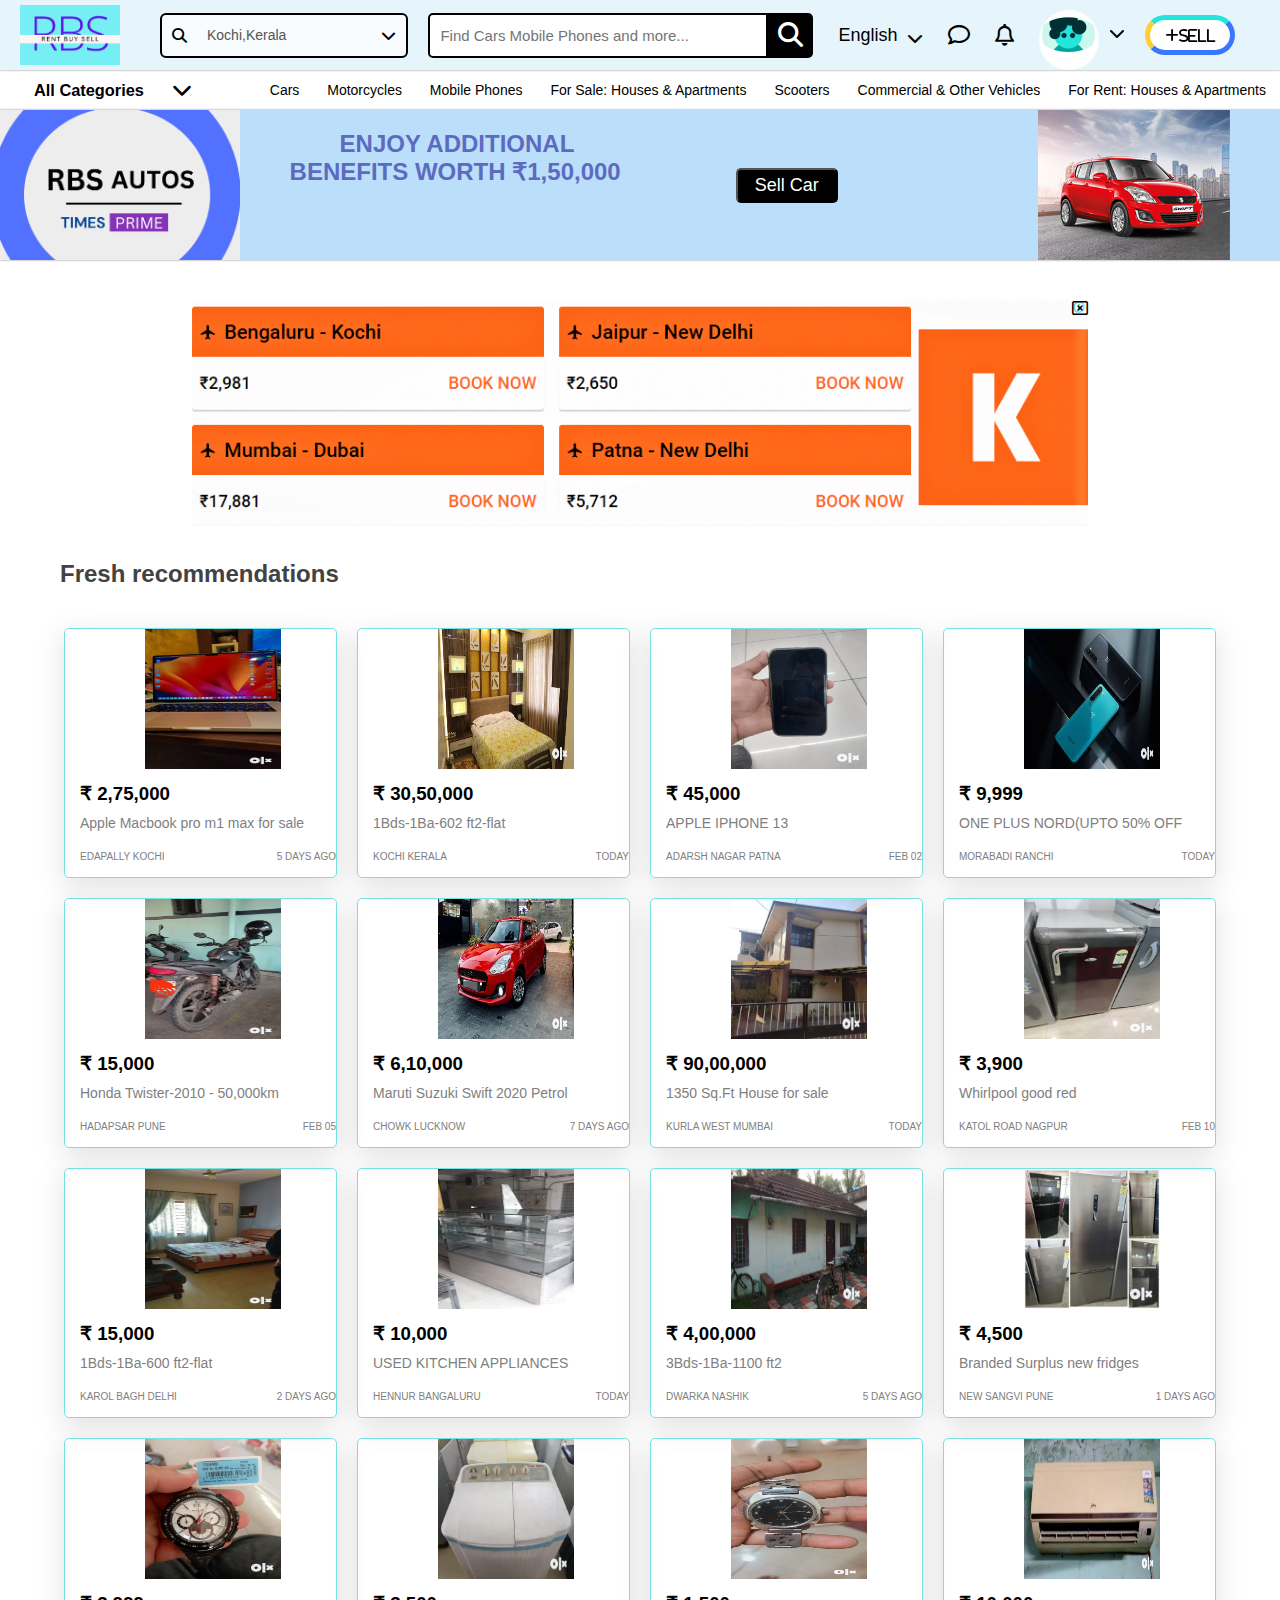
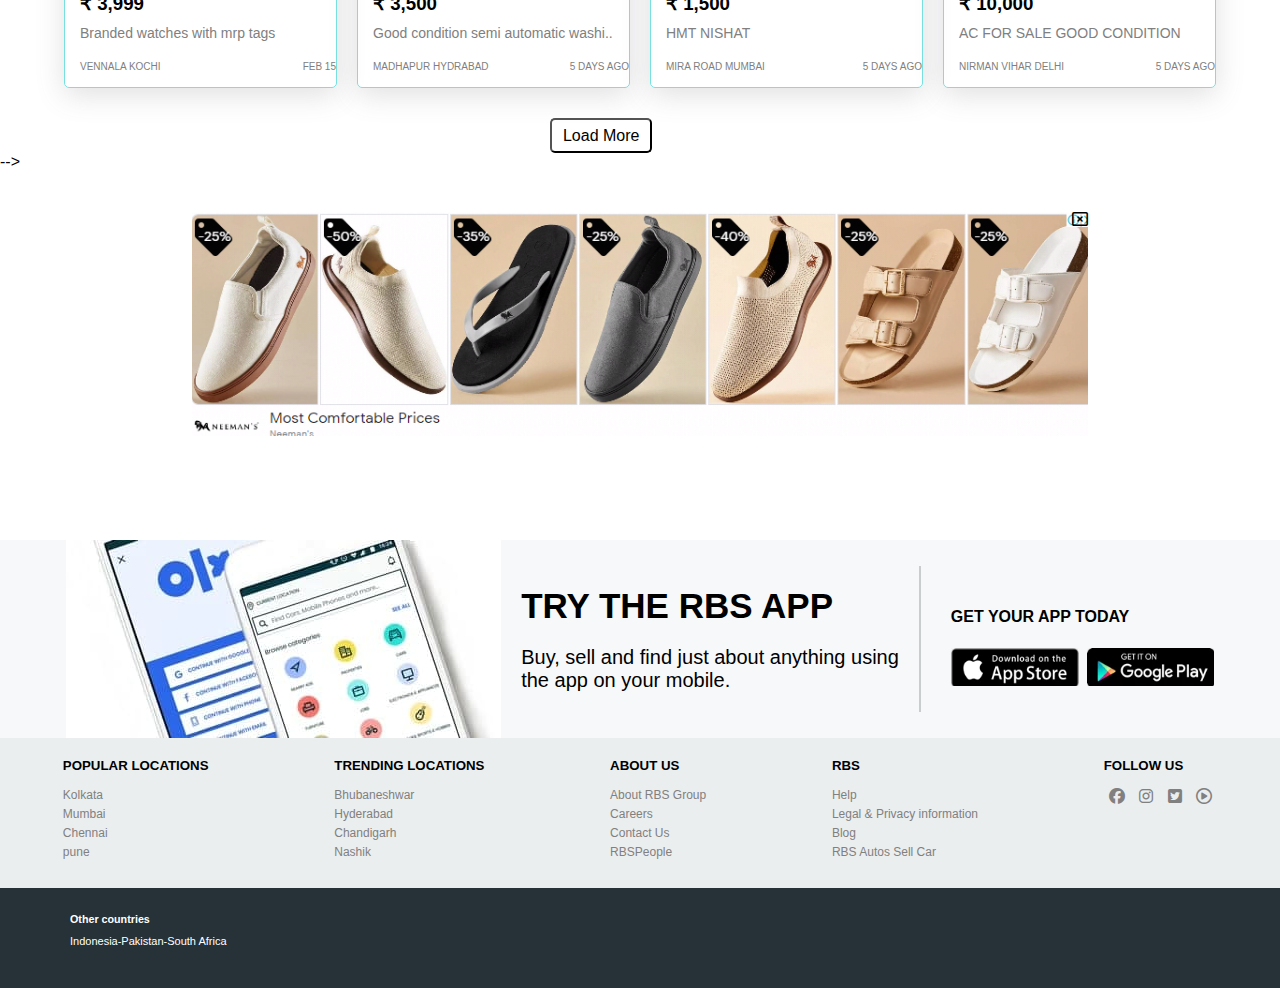
<file: index.html>
<!DOCTYPE html>
<html lang="en">
<head>
    <meta charset="UTF-8">
    <meta http-equiv="X-UA-Compatible" content="IE=edge">
    <meta name="viewport" content="width=device-width, initial-scale=1.0">
    <link rel="stylesheet" href="https://cdnjs.cloudflare.com/ajax/libs/font-awesome/6.3.0/css/all.min.css">
    <title> RBS </title>
    <link rel="stylesheet" href="index.css">
    <link
  rel="stylesheet"href="https://cdn.jsdelivr.net/npm/swiper@8/swiper-bundle.min.css"/>
</head>
<body>
     <!-- ----------------Navbar1--------------- -->
     
     <div class="header">
        <div class="nav1">
            <img src="./image/logo.png" />
        
        
        <div class="state_select" id="state">
            <div class="filter">
                <i class="fa fa-light fa-magnifying-glass"></i>
                <p id="text">Kochi,Kerala</p>
                <i class="fa-solid fa-chevron-down" id="moving"></i>
            </div>
           
            <ul class="option_box" id="list">
                <li class="option" onclick="myfunction('Andhra Pradesh')">
                    <i class="fa fa-light fa-location-dot"></i>
                    <p>Andhra Pradesh</p>
                </li>
                <li class="option" onclick="myfunction('Kerala')">
                    <i class="fa fa-light fa-location-dot"></i>
                    <p>Kerala</p>
                </li>
                <li class="option" onclick="myfunction('Bengaluru')">
                    <i class="fa fa-light fa-location-dot"></i>
                    <p>Bengaluru</p>
                </li>
                <li class="option" onclick="myfunction('Chennai')">
                    <i class="fa fa-light fa-location-dot"></i>
                    <p>Chennai</p>
                </li>
                <li class="option" onclick="myfunction('Delhi')">
                    <i class="fa fa-light fa-location-dot"></i>
                    <p>Delhi</p>
                </li>
                <li class="option" onclick="myfunction('Kolkata')">
                    <i class="fa fa-light fa-location-dot"></i>
                    <p>Kolkata</p>
                </li>
                <li class="option" onclick="myfunction('Mumbai')">
                    <i class="fa fa-light fa-location-dot"></i>
                    <p>Mumbai</p>
                </li>
            </ul>
           </div>
           
            <div id="search">
                <input type="text" id="search-inp" placeholder="Find Cars Mobile Phones and more..."/>
                <p> <i class="fa fa-light fa-magnifying-glass"></i></p>
              </div>

              <div class="language" id="lang">
                <div class="lang1">
                <p id="eng_tag">English</p>
                <i class="fa-solid fa-chevron-down" id="move"></i>
              </div>
                 
              <ul class="hin_eng">
                    <li onclick="languages('English')">English</li>
                    <li onclick="languages('हिंदी')">हिंदी</li>
                </ul>
            </div>

                <div class="message">
                    <i class="fa-regular fa-comment"></i>
                </div>

                <div class="notification">
                    <i class="fa-regular fa-bell"></i>
                </div>

                <div class="photo" id="abc">
                    <div class="avatar" id="avatar_img">
                        <img src="./image/photo.jpg" alt=""/>
                        <i class="fa-solid fa-chevron-down"></i>
                    </div>

                    <div class="dropdown" id="dropdown">
                        <div class="name_img">
                            <img src="./image/photo.jpg" alt=""/>
                            <p>Sudhist Kumar</p>
                        </div>

                        <ul>
                            <li>
                                <i class="fa fa-light fa-heart"></i>
                                <a href="#"> My ADS</a>
                            </li>
                            <li>
                                <i class="fa fa-light fa-building"></i>
                                <a href="#">Buy Business Packages</a>
                            </li>
                            <li>
                                <i class="fa fa-light fa-briefcase"></i>
                                <a href="#">Bought Packages & Billing</a>
                            </li>
                            <hr>
                            <li>
                                <i class="fa-regular fa-circle-question"></i>
                                <a href="#">Help</a>
                            </li>
                            <hr>
                            <li>
                                <i class="fa fa-light fa-gear"></i>
                                <a href="#">Settings</a>
                            </li>
                            <hr>
                    
                            <li>
                                <i class="fa-solid fa-arrow-right-to-bracket"></i>
                                <a href="Home.html">Logout</a> 
                            </li>
                        </ul>
                    </div>
                </div>

                <div class="sell">
                    <button <i class="fa-solid fa-plus"></i>Sell</button>
                   
                </div>  
            </div>
    </div>

    <!-- ----------------Navbar2------------------>
    <div class="nav2">
        <h3 id="text">All Categories</h3>
        <i id="mov"class="fa-solid fa-chevron-down" ></i>
   
        <a href="https://www.olx.in/cars_c84">Cars</a>
        <a href="https://www.olx.in/motorcycles_c81">Motorcycles</a>
        <a href="https://www.olx.in/mobile-phones_c1453">Mobile Phones</a>
        <a href="#">For Sale: Houses & Apartments</a>
        <a href="#">Scooters</a>
        <a href="#">Commercial & Other Vehicles</a>
        <a href="#">For Rent: Houses & Apartments</a>
</div>
   
<!-- ----------------------Navbar3---------------------- -->
<div id="nav3">
    <img src="./image/logo1.png" alt=""/>
    <div id="enj">
        <h2 class="h2">ENJOY ADDITIONAL </h2>
        <h2>BENEFITS WORTH ₹1,50,000 </h2>
    </div>
    <button>Sell Car</button>
    <img class="img"src="./image/car1.jpg" alt=""/>
</div>

 <!-- -----------------------------ad-img------------------------- -->
 <div class="ad_img">
    <img src="./image/ad-img.png" alt=""/>
    <i class="fa-regular fa-rectangle-xmark" id="ad_icon"></i>
</div>

 <!-- -----------------------------product------------------------- -->
 <h2 class="fresh">Fresh recommendations</h2>
<div id="container">
    <div>
        <a href="product.html">
        <img src="./image/images/image1.webp" alt="Error">
        <h3>₹ 2,75,000</h3>
        <p>Apple Macbook pro m1 max for sale</p>
        <div>
            <p>EDAPALLY KOCHI</p>
            <P>5 DAYS AGO</P>
        </div>
        </a>
    </div>

    <div>
        <a href="product.html">
        <img src="./image/images/image2.webp" alt="Error" >
        <h3>₹ 30,50,000</h3>
        <p>1Bds-1Ba-602 ft2-flat</p>
        <div>
            <p>KOCHI KERALA</p>
            <P>TODAY</P>
        </div>
        </a>
    </div>

    <div>
        <a href="product.html">
        <img src="./image/images/image3.webp" alt="Error">
        <h3>₹ 45,000</h3>
        <p>APPLE IPHONE 13</p>
        <div>
            <p>ADARSH NAGAR PATNA</p>
            <P>FEB 02</P>
        </div>
        </a>
    </div>

    <div>
        <a href="product.html">
        <img src="./image/images/image4.webp" alt="Error">
        <h3>₹ 9,999</h3>
        <p>ONE PLUS NORD(UPTO 50% OFF</p>
        <div>
            <p>MORABADI RANCHI</p>
            <P>TODAY</P>
        </div> 
        </a>
    </div>

    <div>
        <a href="product.html">
        <img src="./image/images/image5.webp" alt="Error">
        <h3>₹ 15,000</h3>
        <p>Honda Twister-2010 - 50,000km</p>
        <div>
            <p>HADAPSAR PUNE</p>
            <P>FEB 05</P>
        </div> 
        </a>
    </div>

    <div>
        <a href="product.html">
        <img src="./image/images/image6.webp" alt="Error">
        <h3>₹ 6,10,000</h3>
        <!-- <p>2020 - 40,000 km</p> -->
        <p>Maruti Suzuki Swift 2020 Petrol</p>
        <div>
            <p>CHOWK LUCKNOW</p>
            <P>7 DAYS AGO</P>
        </div> 
        </a>
    </div>

    <div>
        <a href="product.html">
        <img src="./image/images/image7.webp" alt="Error">
        <h3>₹ 90,00,000</h3>
        <!-- <p>3Bds-ba-1350Sq.Ft</p> -->
        <p>1350 Sq.Ft House for sale</p>
        <div>
            <p>KURLA WEST MUMBAI</p>
            <P>TODAY</P>
        </div> 
        </a>
    </div>

    <div>
        <a href="product.html">
        <img src="./image/images/image8.webp" alt="Error">
        <h3>₹ 3,900</h3>
        <p>Whirlpool good red</p>
        <div>
            <p>KATOL ROAD NAGPUR</p>
            <P>FEB 10</P>
        </div> 
        </a>
    </div>

    <div>
        <a href="product.html">
        <img src="./image/images/image9.webp" alt="Error">
        <h3>₹ 15,000</h3>
        <p>1Bds-1Ba-600 ft2-flat</p>
        <div>
            <p>KAROL BAGH DELHI</p>
            <P>2 DAYS AGO</P>
        </div> 
        </a>
    </div>

    <div>
        <a href="product.html">
        <img src="./image/images/image10.webp" alt="Error">
        <h3>₹ 10,000</h3>
        <p>USED KITCHEN APPLIANCES</p>
        <div>
            <p>HENNUR BANGALURU</p>
            <P>TODAY</P>
        </div> 
        </a>
    </div>

    <div>
        <a href="product.html">
        <img src="./image/images/image11.webp" alt="Error">
        <h3>₹ 4,00,000</h3>
        <p>3Bds-1Ba-1100 ft2</p>
        <div>
            <p>DWARKA NASHIK</p>
            <P>5 DAYS AGO</P>
        </div>
        </a> 
    </div>

    <div>
        <a href="product.html">
        <img src="./image/images/image12.webp" alt="Error">
        <h3>₹ 4,500</h3>
        <p>Branded Surplus new fridges</p>
        <div>
            <p>NEW SANGVI PUNE</p>
            <P>1 DAYS AGO</P>
        </div> 
        </a>
    </div>

    <div>
        <a href="product.html">
        <img src="./image/images/image13.webp" alt="Error">
        <h3>₹ 3,999</h3>
        <p>Branded watches with mrp tags</p>
        <div>
            <p>VENNALA KOCHI</p>
            <P>FEB 15</P>
        </div> 
        </a>
    </div>

    <div>
        <a href="product.html">
        <img src="./image/images/image14.webp" alt="Error">
        <h3>₹ 3,500</h3>
        <p>Good condition semi automatic washi..</p>
        <div>
            <p>MADHAPUR HYDRABAD</p>
            <P>5 DAYS AGO</P>
        </div> 
        </a>
    </div>

    <div>
        <a href="product.html">
        <img src="./image/images/image15.webp" alt="Error">
        <h3>₹ 1,500</h3>
        <p>HMT NISHAT</p>
        <div>
            <p>MIRA ROAD MUMBAI</p>
            <P>5 DAYS AGO</P>
        </div> 
        </a>
    </div>

    <div>
        <a href="product.html">
        <img src="./image/images/image16.webp" alt="Error">
        <h3>₹ 10,000</h3>
        <p>AC FOR SALE GOOD CONDITION</p>
        <div>
            <p>NIRMAN VIHAR DELHI</p>
            <P>5 DAYS AGO</P>
        </div> 
        </a>
    </div>
</div>

 <!-- -------------------------------load more-------------------------->

 <div id="load_more">
    <button id="load">Load More</button>

<div class="container1" id="load_more_id">
    <div>
        <img src="./image/images/image1.webp" alt="Error">
        <h3>₹ 2,75,000</h3>
        <p>Apple Macbook pro m1 max for sale</p>
    <div>
        <p>EDAPALLY KOCHI</p>
        <P>5 DAYS AGO</P>
    </div>
   </div>
        
    <div>
        <img src="./image/images/image2.webp" alt="Error" >
        <h3>₹ 30,50,000</h3>
        <p>1Bds-1Ba-602 ft2-flat</p>
    <div>
        <p>KOCHI KERALA</p>
        <P>TODAY</P>
    </div>
    </div>
        
    <div>
        <img src="./image/images/image3.webp" alt="Error">
        <h3>₹ 45,000</h3>
        <p>APPLE IPHONE 13</p>
    <div>
        <p>ADARSH NAGAR PATNA</p>
        <P>FEB 02</P>
    </div>
    </div>
        
    <div>
        <img src="./image/images/image4.webp" alt="Error">
        <h3>₹ 9,999</h3>
        <p>ONE PLUS NORD(UPTO 50% OFF</p>
    <div>
        <p>MORABADI RANCHI</p>
        <P>TODAY</P>
    </div> 
    </div>
        
    <div>
        <img src="./image/images/image5.webp" alt="Error">
        <h3>₹ 15,000</h3>
        <p>Honda Twister-2010 - 50,000km</p>
    <div>
        <p>HADAPSAR PUNE</p>
        <P>FEB 05</P>
    </div> 
    </div>
        
    <div>
        <img src="./image/images/image6.webp" alt="Error">
        <h3>₹ 6,10,000</h3>
        <!-- <p>2020 - 40,000 km</p> -->
        <p>Maruti Suzuki Swift 2020 Petrol</p>
    <div>
        <p>CHOWK LUCKNOW</p>
        <P>7 DAYS AGO</P>
    </div> 
    </div>
        
    <div>
        <img src="./image/images/image7.webp" alt="Error">
        <h3>₹ 90,00,000</h3>
        <!-- <p>3Bds-ba-1350Sq.Ft</p> -->
        <p>1350 Sq.Ft House for sale</p>
    <div>
        <p>KURLA WEST MUMBAI</p>
        <P>TODAY</P>
    </div> 
    </div>
        
    <div>
        <img src="./image/images/image8.webp" alt="Error">
        <h3>₹ 3,900</h3>
        <p>Whirlpool good red</p>
    <div>
        <p>KATOL ROAD NAGPUR</p>
        <P>FEB 10</P>
        </div> 
    </div>
    </div>
</div>

 <!-- ------------------------------ad-img2----------------------------> -->
  <div class="ad_img2">
    <img src="./image/ad-img2.png" alt=""/>
    <i class="fa-regular fa-rectangle-xmark" id="ad_icon2"></i>
</div> 

     <!--------------------------------download---------------------------->  
     <div class="download_app">
        <div class="download">
            <img src="./image/footer.jpg" class="imges">

            <div class="text">
                <h1> TRY THE RBS APP</h1>
                <p>Buy, sell and find just about anything using <br>
                    the app on your mobile.</p>
            </div>
            <div class="download_store">
                <p> GET YOUR APP TODAY </p>
                <img src="./image/play store.png" alt="">
            </div>
        </div>
    </div>  

     <!--------------------------------footer---------------------------->  
        <div class="footer">
            <div>
                <h5>POPULAR LOCATIONS</h5>
                <p> Kolkata</p>
                <p>Mumbai</p>
                <p>Chennai</p>
                <p>pune</p>
            </div>
            <div>
                <h5>TRENDING LOCATIONS</h5>
                <p> Bhubaneshwar</p>
                <p>Hyderabad</p>
                <p>Chandigarh</p>
                <p>Nashik</p>
            </div>
            <div>
                <h5>ABOUT US</h5>
                <p> About RBS Group</p>
                <p>Careers</p>
                <p>Contact Us</p>
                <p>RBSPeople</p>
            </div>
            <div>
                <h5>RBS</h5>
                <p> Help</p>
                <p>Legal & Privacy information</p>
                <p>Blog</p>
                <p>RBS Autos Sell Car</p>
            </div>
            <div id="follow">
                <h5>FOLLOW US</h5>
                <i class="fa-brands fa-facebook"></i>
                <i class="fa-brands fa-instagram"></i>
                <i class="fa-brands fa-square-twitter"></i>
                <i class="fa-sharp fa-regular fa-circle-play"></i>
            </div>
        </div>
    <div id="bottom">
        
        <h6>Other countries</h6>
        <p>Indonesia-Pakistan-South Africa</p>
       
    </div>
</body>

<script>
    //   ----------------------------Navbar1----------------------------
let state = document.getElementById("state");
let moving = document.getElementById("moving");
let text =  document.getElementById("text");
let list =  document.getElementById("list");

state.addEventListener("click",()=>{
    list.classList.toggle("hide");
    moving.classList.toggle("rotate")
});
function myfunction(data){
    text.innerHTML = data;
}

let eng_tag = document.getElementById("eng_tag");
let hin_eng = document.querySelector(".hin_eng");
let lang = document.getElementById("lang");
let move = document.getElementById("move");

lang.addEventListener("click", () =>{
    hin_eng.classList.toggle("display_lang");   
    move.classList.toggle("rotate1")
});
function languages(show){
    eng_tag.innerHTML = show;
}

let abc = document.getElementById("abc");
let dropdown = document.getElementById("dropdown");
abc.addEventListener("click",()=>{
    dropdown.classList.toggle("block");
});


        //   <------------------------ad_img----------------------->
        
let ad_img = document.querySelector(".ad_img");
let ad_icon = document.getElementById("ad_icon");

ad_icon.addEventListener("click", ()=>{
    ad_img.style = 'display:none';
});

// <------------------------------load more---------------------->

let load = document.getElementById("load");
let load_more_id = document.getElementById("load_more_id");

load.addEventListener("click", ()=>{
    load_more_id.style = 'display:block';
    load.style = 'display:none';
});

//   <----------------------ad_img2----------------------->
        
let ad_img2 = document.querySelector(".ad_img2");
let ad_icon2 = document.getElementById("ad_icon2");

ad_icon2.addEventListener("click", ()=>{
    ad_img2.style = 'display:none';
});


</script>
</html>
</file>
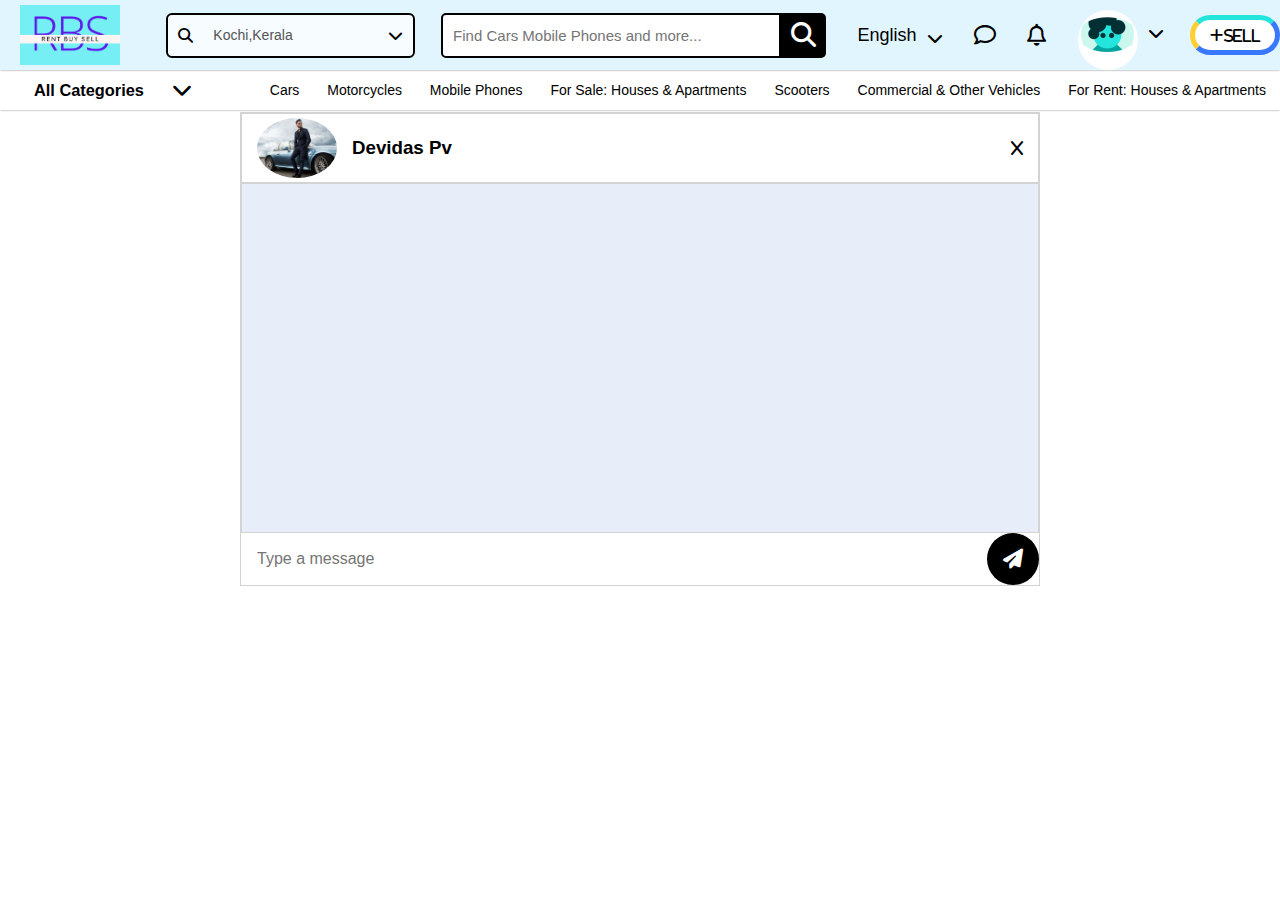
<file: chat.html>
<!DOCTYPE html>
<html lang="en">
<head>
    <meta charset="UTF-8">
    <meta http-equiv="X-UA-Compatible" content="IE=edge">
    <meta name="viewport" content="width=device-width, initial-scale=1.0">
    <link rel="stylesheet" href="https://cdnjs.cloudflare.com/ajax/libs/font-awesome/6.3.0/css/all.min.css">
    <link rel="stylesheet" href="chat.css">
    <title>Chat</title>
</head>
<body>
    <!-- ----------------Navbar1--------------- -->
    <div class="header">
        <div class="nav1">
            <img src="./image/logo.png" />
        
        
        <div class="state_select" id="state">
            <div class="filter">
                <i class="fa fa-light fa-magnifying-glass"></i>
                <p id="text">Kochi,Kerala</p>
                <i class="fa-solid fa-chevron-down" id="moving"></i>
            </div>
           
            <ul class="option_box" id="list">
                <li class="option" onclick="myfunction('Andhra Pradesh')">
                    <i class="fa fa-light fa-location-dot"></i>
                    <p>Andhra Pradesh</p>
                </li>
                <li class="option" onclick="myfunction('Kerala')">
                    <i class="fa fa-light fa-location-dot"></i>
                    <p>Kerala</p>
                </li>
                <li class="option" onclick="myfunction('Bengaluru')">
                    <i class="fa fa-light fa-location-dot"></i>
                    <p>Bengaluru</p>
                </li>
                <li class="option" onclick="myfunction('Chennai')">
                    <i class="fa fa-light fa-location-dot"></i>
                    <p>Chennai</p>
                </li>
                <li class="option" onclick="myfunction('Delhi')">
                    <i class="fa fa-light fa-location-dot"></i>
                    <p>Delhi</p>
                </li>
                <li class="option" onclick="myfunction('Kolkata')">
                    <i class="fa fa-light fa-location-dot"></i>
                    <p>Kolkata</p>
                </li>
                <li class="option" onclick="myfunction('Mumbai')">
                    <i class="fa fa-light fa-location-dot"></i>
                    <p>Mumbai</p>
                </li>
            </ul>
           </div>
           
            <div id="search">
                <input type="text" id="search-inp" placeholder="Find Cars Mobile Phones and more..."/>
                <p> <i class="fa fa-light fa-magnifying-glass"></i></p>
              </div>

              <div class="language" id="lang">
                <div class="lang1">
                <p id="eng_tag">English</p>
                <i class="fa-solid fa-chevron-down" id="move"></i>
              </div>
                 
              <ul class="hin_eng">
                    <li onclick="languages('English')">English</li>
                    <li onclick="languages('हिंदी')">हिंदी</li>
                </ul>
            </div>

                <div class="message">
                    <i class="fa-regular fa-comment"></i>
                </div>

                <div class="notification">
                    <i class="fa-regular fa-bell"></i>
                </div>

                <div class="photo" id="abc">
                    <div class="avatar" id="avatar_img">
                        <img src="./image/photo.jpg" alt=""/>
                        <i class="fa-solid fa-chevron-down"></i>
                    </div>

                    <div class="dropdown" id="dropdown">
                        <div class="name_img">
                            <img src="./image/photo.jpg" alt=""/>
                            <p>Sudhist Kumar</p>
                        </div>

                        <ul>
                            <li>
                                <i class="fa fa-light fa-heart"></i>
                                <a href="#"> My ADS</a>
                            </li>
                            <li>
                                <i class="fa fa-light fa-building"></i>
                                <a href="#">Buy Business Packages</a>
                            </li>
                            <li>
                                <i class="fa fa-light fa-briefcase"></i>
                                <a href="#">Bought Packages & Billing</a>
                            </li>
                            <hr>
                            <li>
                                <i class="fa-regular fa-circle-question"></i>
                                <a href="#">Help</a>
                            </li>
                            <hr>
                            <li>
                                <i class="fa fa-light fa-gear"></i>
                                <a href="#">Settings</a>
                            </li>
                            <hr>
                    
                            <li>
                                <i class="fa-solid fa-arrow-right-to-bracket"></i>
                                <a href="Home.html">Logout</a> 
                            </li>
                        </ul>
                    </div>
                </div>

                <div class="sell">
                    <button <i class="fa-solid fa-plus"></i>Sell</button>
                   
                </div>  
            </div>
    </div>

     <!-- ----------------Navbar2--------------- -->
     <div class="nav2">
        <h3 id="text">All Categories</h3>
        <i id="mov"class="fa-solid fa-chevron-down" ></i>
   
        <a href="https://www.olx.in/cars_c84">Cars</a>
        <a href="https://www.olx.in/motorcycles_c81">Motorcycles</a>
        <a href="https://www.olx.in/mobile-phones_c1453">Mobile Phones</a>
        <a href="#">For Sale: Houses & Apartments</a>
        <a href="#">Scooters</a>
        <a href="#">Commercial & Other Vehicles</a>
        <a href="#">For Rent: Houses & Apartments</a>
</div> 
 
<div class="chat-box">
    <div class="heading">
        <div class="img-chat">
            <img src="./image/photo1.jpg">
            <h3>Devidas Pv</h3>
        </div>
        <i class="fa-solid fa-x"></i>
    </div>

    <div class="see-chat">
        <h3 id="msg"></h3>
    </div>
    <div class="send">
        <input type="text" placeholder="Type a message" id="text-msg">
        <input type="text" placeholder="Type a message" id="demo">
        <i class="fa-solid fa-paper-plane" id="send_msg"></i>
    </div>
</div>

</body>
<script>
    //   <!------------------------------Navbar1--------------------------->
let state = document.getElementById("state");
let moving = document.getElementById("moving");
let text =  document.getElementById("text");
let list =  document.getElementById("list");

state.addEventListener("click",()=>{
    list.classList.toggle("hide");
    moving.classList.toggle("rotate")
});
function myfunction(data){
    text.innerHTML = data;
}

let eng_tag = document.getElementById("eng_tag");
let hin_eng = document.querySelector(".hin_eng");
let lang = document.getElementById("lang");
let move = document.getElementById("move");

lang.addEventListener("click", () =>{
    hin_eng.classList.toggle("display_lang");
    move.classList.toggle("rotate1")
});
function languages(show){
    eng_tag.innerHTML = show;
}

let abc = document.getElementById("abc");
let dropdown = document.getElementById("dropdown");
abc.addEventListener("click",()=>{
    dropdown.classList.toggle("block");
});
            // <!------------------------------chat-box--------------------------->

let send_msg = document.getElementById("send_msg");
let msg = document.getElementById("msg");
let text_msg = document.getElementById("text-msg");
let demo = document.getElementById("demo");

send_msg.addEventListener("click", ()=>{
    msg.innerHTML = text_msg.value;
    msg.style = "display: block";
    text_msg.value = demo.value;
});
</script>
</html>
</file>
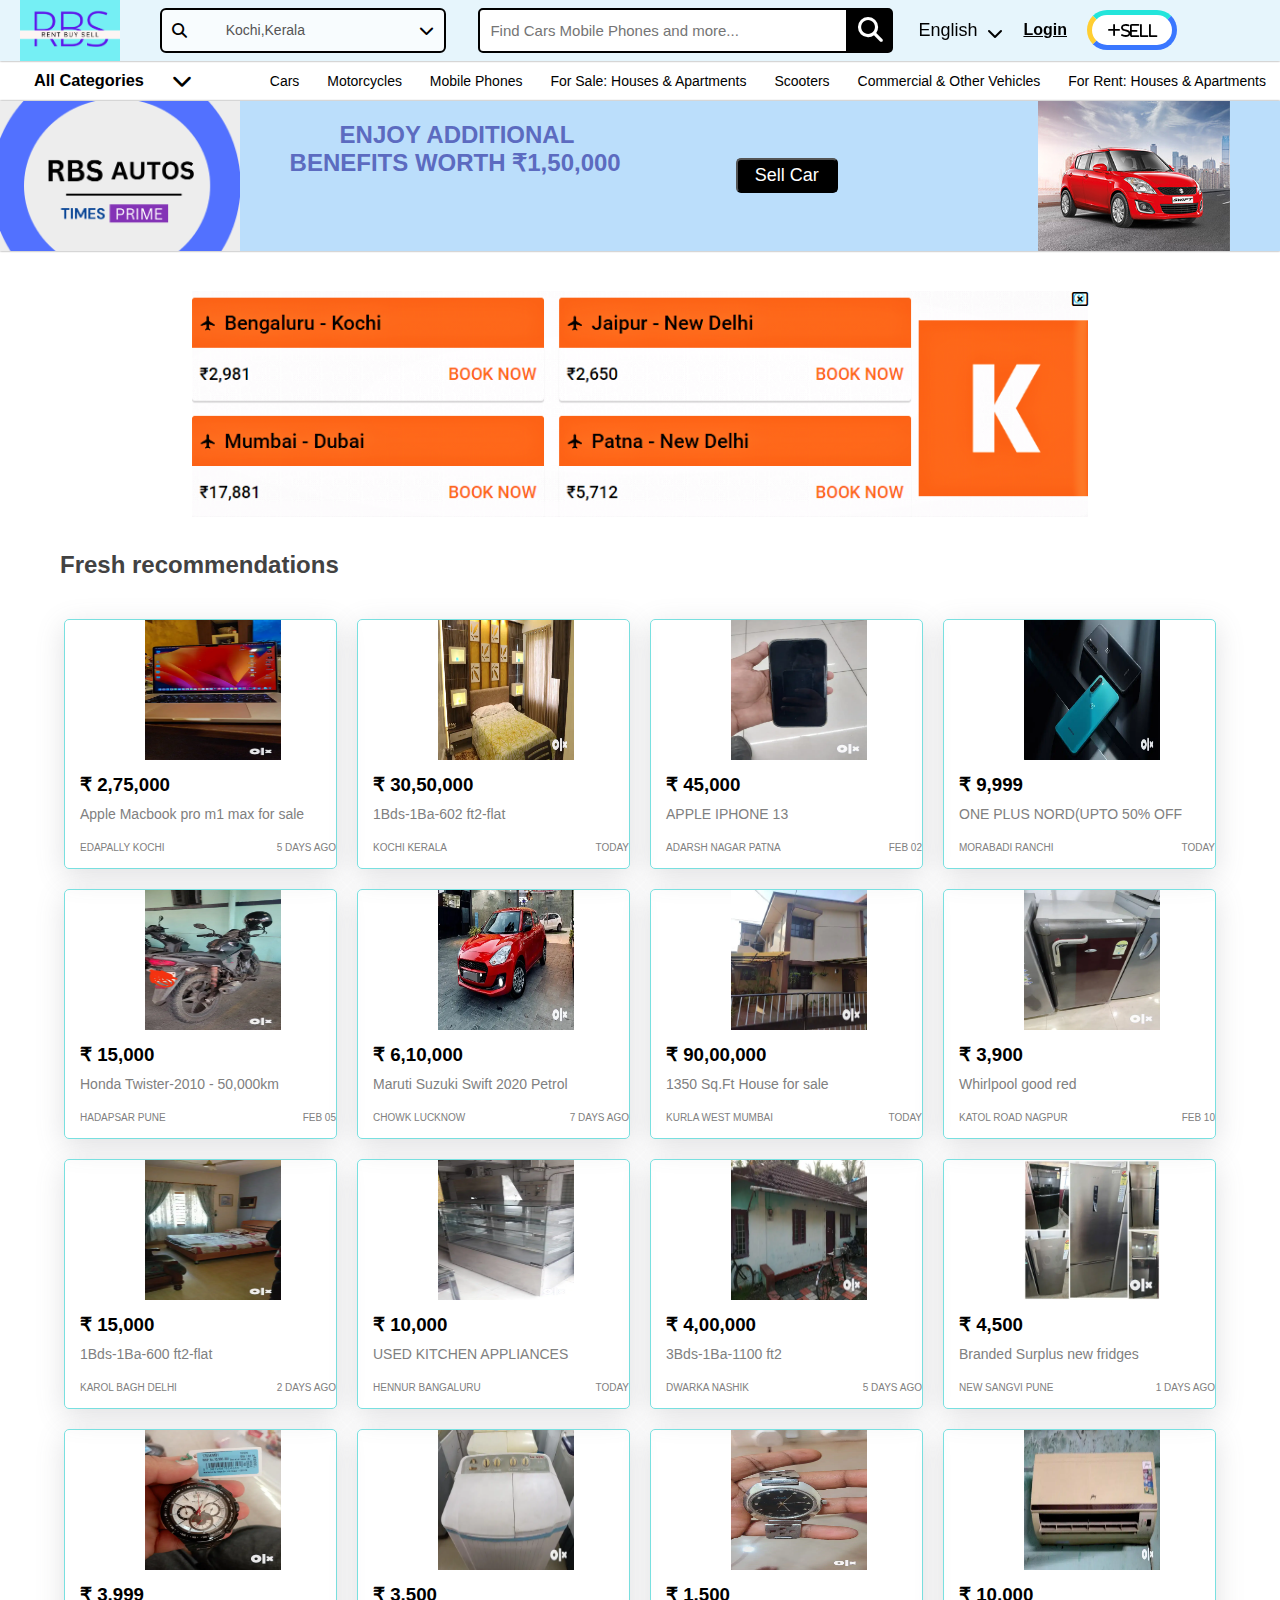
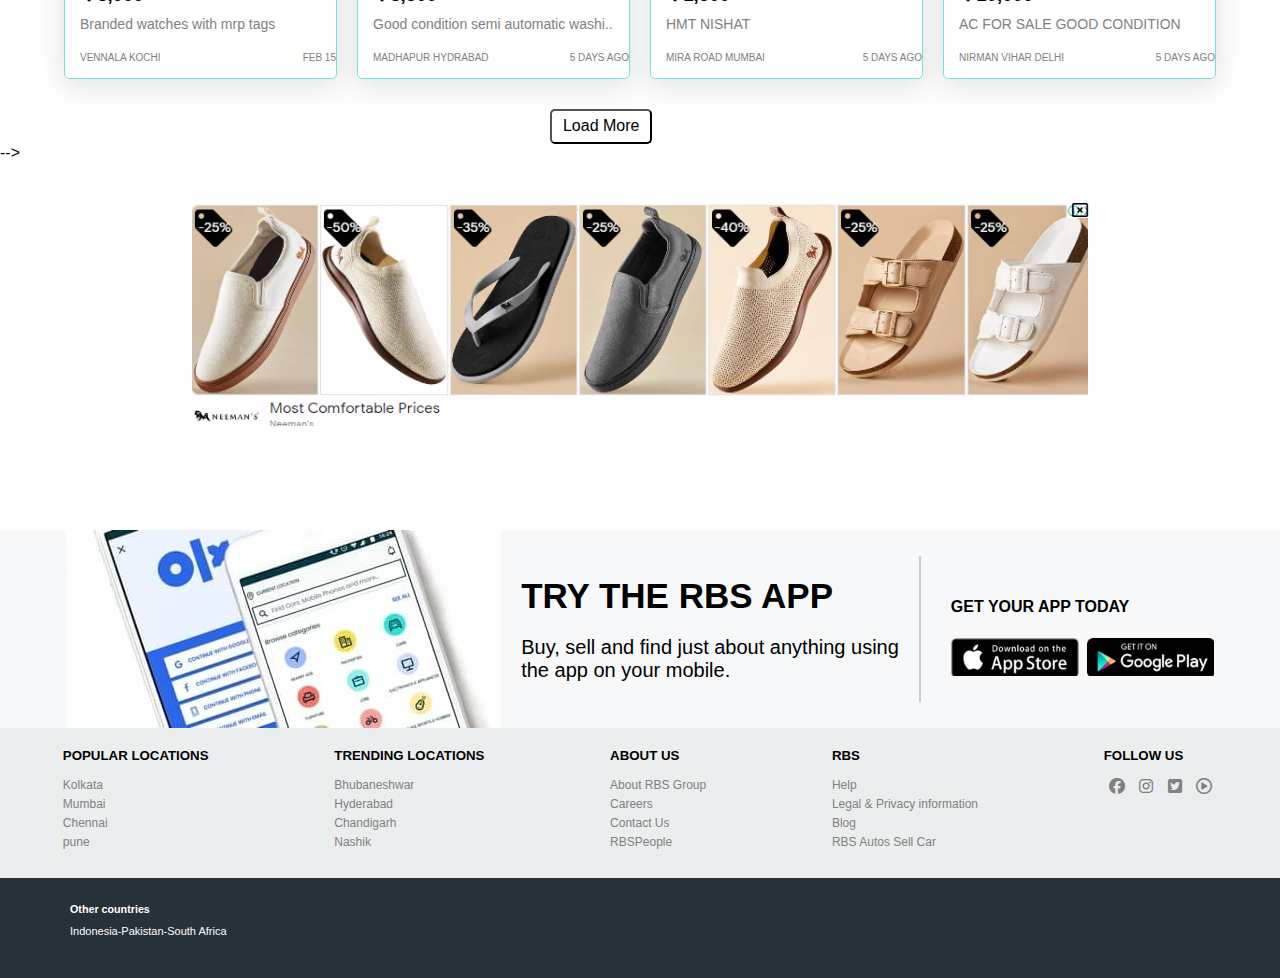
<file: Home.html>
<!DOCTYPE html>
<html lang="en">
<head>
    <meta charset="UTF-8">
    <meta http-equiv="X-UA-Compatible" content="IE=edge">
    <meta name="viewport" content="width=device-width, initial-scale=1.0">
    <link rel="stylesheet" href="https://cdnjs.cloudflare.com/ajax/libs/font-awesome/6.3.0/css/all.min.css">
    <title>RBS Home</title>
    <link rel="stylesheet" href="index.css">
    <link rel="stylesheet"href="https://cdn.jsdelivr.net/npm/swiper@8/swiper-bundle.min.css"/>

    <style>
        .login a{
            padding-left: 20px;
            color: black;
            font-weight: bold;
        }
        #search-inp{
            width: 370px;
            margin-left: 50px;
        }
        .filter{
            width: 115%;
        }

    </style>
</head>
<body>
     <!-- ----------------Navbar1--------------- -->
     
     <div class="header">
        <div class="nav1">
            <img src="./image/logo.png" />
        
        
        <div class="state_select" id="state">
            <div class="filter">
                <i class="fa fa-light fa-magnifying-glass"></i>
                <p id="text">Kochi,Kerala</p>
                <i class="fa-solid fa-chevron-down" id="moving"></i>
            </div>
           
            <ul class="option_box" id="list">
                <li class="option" onclick="myfunction('Andhra Pradesh')">
                    <i class="fa fa-light fa-location-dot"></i>
                    <p>Andhra Pradesh</p>
                </li>
                <li class="option" onclick="myfunction('Kerala')">
                    <i class="fa fa-light fa-location-dot"></i>
                    <p>Kerala</p>
                </li>
                <li class="option" onclick="myfunction('Bengaluru')">
                    <i class="fa fa-light fa-location-dot"></i>
                    <p>Bengaluru</p>
                </li>
                <li class="option" onclick="myfunction('Chennai')">
                    <i class="fa fa-light fa-location-dot"></i>
                    <p>Chennai</p>
                </li>
                <li class="option" onclick="myfunction('Delhi')">
                    <i class="fa fa-light fa-location-dot"></i>
                    <p>Delhi</p>
                </li>
                <li class="option" onclick="myfunction('Kolkata')">
                    <i class="fa fa-light fa-location-dot"></i>
                    <p>Kolkata</p>
                </li>
                <li class="option" onclick="myfunction('Mumbai')">
                    <i class="fa fa-light fa-location-dot"></i>
                    <p>Mumbai</p>
                </li>
            </ul>
           </div>
           
            <div id="search">
                <input type="text" id="search-inp" placeholder="Find Cars Mobile Phones and more..."/>
                <p> <i id="search-btn" class="fa fa-light fa-magnifying-glass"></i></p>
              </div>

              <div class="language" id="lang">
                <div class="lang1">
                <p id="eng_tag">English</p>
                <i class="fa-solid fa-chevron-down" id="move"></i>
              </div>
                 
              <ul class="hin_eng">
                    <li onclick="languages('English')">English</li>
                    <li onclick="languages('हिंदी')">हिंदी</li>
                </ul>
            </div>

                
                <div class="login">
                    <a href="login.html">Login</a>
                </div>

                <div class="sell">
                    <button <i class="fa-solid fa-plus"></i>Sell</button>
                   
                </div>  
            </div>
    </div>

    <!-- ----------------Navbar2--------------- -->
    <div class="nav2">
        <h3 id="text">All Categories</h3>
        <i id="mov"class="fa-solid fa-chevron-down" ></i>
   
        <a href="https://www.olx.in/cars_c84">Cars</a>
        <a href="https://www.olx.in/motorcycles_c81">Motorcycles</a>
        <a href="https://www.olx.in/mobile-phones_c1453">Mobile Phones</a>
        <a href="#">For Sale: Houses & Apartments</a>
        <a href="#">Scooters</a>
        <a href="#">Commercial & Other Vehicles</a>
        <a href="#">For Rent: Houses & Apartments</a>
</div>
   
<!-- ----------------------Navbar3---------------------- -->
<div id="nav3">
    <img src="./image/logo1.png" alt=""/>
    <div id="enj">
        <h2 class="h2">ENJOY ADDITIONAL </h2>
        <h2>BENEFITS WORTH ₹1,50,000 </h2>
    </div>
    <button>Sell Car</button>
    <img class="img"src="./image/car1.jpg" alt=""/>
</div>

 <!-- -----------------------------ad-img------------------------- -->
 <div class="ad_img">
    <img src="./image/ad-img.png" alt=""/>
    <i class="fa-regular fa-rectangle-xmark" id="ad_icon"></i>
</div>

 <!-- -----------------------------product------------------------- -->
 <h2 class="fresh">Fresh recommendations</h2>
<div id="container">
    <div>
        <a href="product.html">
        <img src="./image/images/image1.webp" alt="Error">
        <h3>₹ 2,75,000</h3>
        <p>Apple Macbook pro m1 max for sale</p>
        <div>
            <p>EDAPALLY KOCHI</p>
            <P>5 DAYS AGO</P>
        </div>
        </a>
    </div>

    <div>
        <a href="product.html">
        <img src="./image/images/image2.webp" alt="Error" >
        <h3>₹ 30,50,000</h3>
        <p>1Bds-1Ba-602 ft2-flat</p>
        <div>
            <p>KOCHI KERALA</p>
            <P>TODAY</P>
        </div>
        </a>
    </div>

    <div>
        <a href="product.html">
        <img src="./image/images/image3.webp" alt="Error">
        <h3>₹ 45,000</h3>
        <p>APPLE IPHONE 13</p>
        <div>
            <p>ADARSH NAGAR PATNA</p>
            <P>FEB 02</P>
        </div>
        </a>
    </div>

    <div>
        <a href="product.html">
        <img src="./image/images/image4.webp" alt="Error">
        <h3>₹ 9,999</h3>
        <p>ONE PLUS NORD(UPTO 50% OFF</p>
        <div>
            <p>MORABADI RANCHI</p>
            <P>TODAY</P>
        </div> 
        </a>
    </div>

    <div>
        <a href="product.html">
        <img src="./image/images/image5.webp" alt="Error">
        <h3>₹ 15,000</h3>
        <p>Honda Twister-2010 - 50,000km</p>
        <div>
            <p>HADAPSAR PUNE</p>
            <P>FEB 05</P>
        </div> 
        </a>
    </div>

    <div>
        <a href="product.html">
        <img src="./image/images/image6.webp" alt="Error">
        <h3>₹ 6,10,000</h3>
        <!-- <p>2020 - 40,000 km</p> -->
        <p>Maruti Suzuki Swift 2020 Petrol</p>
        <div>
            <p>CHOWK LUCKNOW</p>
            <P>7 DAYS AGO</P>
        </div> 
        </a>
    </div>

    <div>
        <a href="product.html">
        <img src="./image/images/image7.webp" alt="Error">
        <h3>₹ 90,00,000</h3>
        <!-- <p>3Bds-ba-1350Sq.Ft</p> -->
        <p>1350 Sq.Ft House for sale</p>
        <div>
            <p>KURLA WEST MUMBAI</p>
            <P>TODAY</P>
        </div> 
        </a>
    </div>

    <div>
        <a href="product.html">
        <img src="./image/images/image8.webp" alt="Error">
        <h3>₹ 3,900</h3>
        <p>Whirlpool good red</p>
        <div>
            <p>KATOL ROAD NAGPUR</p>
            <P>FEB 10</P>
        </div> 
        </a>
    </div>

    <div>
        <a href="product.html">
        <img src="./image/images/image9.webp" alt="Error">
        <h3>₹ 15,000</h3>
        <p>1Bds-1Ba-600 ft2-flat</p>
        <div>
            <p>KAROL BAGH DELHI</p>
            <P>2 DAYS AGO</P>
        </div> 
        </a>
    </div>

    <div>
        <a href="product.html">
        <img src="./image/images/image10.webp" alt="Error">
        <h3>₹ 10,000</h3>
        <p>USED KITCHEN APPLIANCES</p>
        <div>
            <p>HENNUR BANGALURU</p>
            <P>TODAY</P>
        </div> 
        </a>
    </div>

    <div>
        <a href="product.html">
        <img src="./image/images/image11.webp" alt="Error">
        <h3>₹ 4,00,000</h3>
        <p>3Bds-1Ba-1100 ft2</p>
        <div>
            <p>DWARKA NASHIK</p>
            <P>5 DAYS AGO</P>
        </div>
        </a> 
    </div>

    <div>
        <a href="product.html">
        <img src="./image/images/image12.webp" alt="Error">
        <h3>₹ 4,500</h3>
        <p>Branded Surplus new fridges</p>
        <div>
            <p>NEW SANGVI PUNE</p>
            <P>1 DAYS AGO</P>
        </div> 
        </a>
    </div>

    <div>
        <a href="product.html">
        <img src="./image/images/image13.webp" alt="Error">
        <h3>₹ 3,999</h3>
        <p>Branded watches with mrp tags</p>
        <div>
            <p>VENNALA KOCHI</p>
            <P>FEB 15</P>
        </div> 
        </a>
    </div>

    <div>
        <a href="product.html">
        <img src="./image/images/image14.webp" alt="Error">
        <h3>₹ 3,500</h3>
        <p>Good condition semi automatic washi..</p>
        <div>
            <p>MADHAPUR HYDRABAD</p>
            <P>5 DAYS AGO</P>
        </div> 
        </a>
    </div>

    <div>
        <a href="product.html">
        <img src="./image/images/image15.webp" alt="Error">
        <h3>₹ 1,500</h3>
        <p>HMT NISHAT</p>
        <div>
            <p>MIRA ROAD MUMBAI</p>
            <P>5 DAYS AGO</P>
        </div> 
        </a>
    </div>

    <div>
        <a href="product.html">
        <img src="./image/images/image16.webp" alt="Error">
        <h3>₹ 10,000</h3>
        <p>AC FOR SALE GOOD CONDITION</p>
        <div>
            <p>NIRMAN VIHAR DELHI</p>
            <P>5 DAYS AGO</P>
        </div> 
        </a>
    </div>
</div>

 <!-- -------------------------------load more-------------------------->

 <div id="load_more">
    <button id="load">Load More</button>

<div class="container1" id="load_more_id">
    <div>
        <img src="./image/images/image1.webp" alt="Error">
        <h3>₹ 2,75,000</h3>
        <p>Apple Macbook pro m1 max for sale</p>
    <div>
        <p>EDAPALLY KOCHI</p>
        <P>5 DAYS AGO</P>
    </div>
   </div>
        
    <div>
        <img src="./image/images/image2.webp" alt="Error" >
        <h3>₹ 30,50,000</h3>
        <p>1Bds-1Ba-602 ft2-flat</p>
    <div>
        <p>KOCHI KERALA</p>
        <P>TODAY</P>
    </div>
    </div>
        
    <div>
        <img src="./image/images/image3.webp" alt="Error">
        <h3>₹ 45,000</h3>
        <p>APPLE IPHONE 13</p>
    <div>
        <p>ADARSH NAGAR PATNA</p>
        <P>FEB 02</P>
    </div>
    </div>
        
    <div>
        <img src="./image/images/image4.webp" alt="Error">
        <h3>₹ 9,999</h3>
        <p>ONE PLUS NORD(UPTO 50% OFF</p>
    <div>
        <p>MORABADI RANCHI</p>
        <P>TODAY</P>
    </div> 
    </div>
        
    <div>
        <img src="./image/images/image5.webp" alt="Error">
        <h3>₹ 15,000</h3>
        <p>Honda Twister-2010 - 50,000km</p>
    <div>
        <p>HADAPSAR PUNE</p>
        <P>FEB 05</P>
    </div> 
    </div>
        
    <div>
        <img src="./image/images/image6.webp" alt="Error">
        <h3>₹ 6,10,000</h3>
        <!-- <p>2020 - 40,000 km</p> -->
        <p>Maruti Suzuki Swift 2020 Petrol</p>
    <div>
        <p>CHOWK LUCKNOW</p>
        <P>7 DAYS AGO</P>
    </div> 
    </div>
        
    <div>
        <img src="./image/images/image7.webp" alt="Error">
        <h3>₹ 90,00,000</h3>
        <!-- <p>3Bds-ba-1350Sq.Ft</p> -->
        <p>1350 Sq.Ft House for sale</p>
    <div>
        <p>KURLA WEST MUMBAI</p>
        <P>TODAY</P>
    </div> 
    </div>
        
    <div>
        <img src="./image/images/image8.webp" alt="Error">
        <h3>₹ 3,900</h3>
        <p>Whirlpool good red</p>
    <div>
        <p>KATOL ROAD NAGPUR</p>
        <P>FEB 10</P>
        </div> 
    </div>
    </div>
</div>

 <!-- ------------------------------ad-img2----------------------------> -->
  <div class="ad_img2">
    <img src="./image/ad-img2.png" alt=""/>
    <i class="fa-regular fa-rectangle-xmark" id="ad_icon2"></i>
</div> 

     <!--------------------------------download---------------------------->  
     <div class="download_app">
        <div class="download">
            <img src="./image/footer.jpg" class="imges">

            <div class="text">
                <h1> TRY THE RBS APP</h1>
                <p>Buy, sell and find just about anything using <br>
                    the app on your mobile.</p>
            </div>
            <div class="download_store">
                <p> GET YOUR APP TODAY </p>
                <img src="./image/play store.png" alt="">
            </div>
        </div>
    </div>  

     <!--------------------------------footer---------------------------->  
        <div class="footer">
            <div>
                <h5>POPULAR LOCATIONS</h5>
                <p> Kolkata</p>
                <p>Mumbai</p>
                <p>Chennai</p>
                <p>pune</p>
            </div>
            <div>
                <h5>TRENDING LOCATIONS</h5>
                <p> Bhubaneshwar</p>
                <p>Hyderabad</p>
                <p>Chandigarh</p>
                <p>Nashik</p>
            </div>
            <div>
                <h5>ABOUT US</h5>
                <p> About RBS Group</p>
                <p>Careers</p>
                <p>Contact Us</p>
                <p>RBSPeople</p>
            </div>
            <div>
                <h5>RBS</h5>
                <p> Help</p>
                <p>Legal & Privacy information</p>
                <p>Blog</p>
                <p>RBS Autos Sell Car</p>
            </div>
            <div id="follow">
                <h5>FOLLOW US</h5>
                <i class="fa-brands fa-facebook"></i>
                <i class="fa-brands fa-instagram"></i>
                <i class="fa-brands fa-square-twitter"></i>
                <i class="fa-sharp fa-regular fa-circle-play"></i>
            </div>
        </div>
    <div id="bottom">
        
        <h6>Other countries</h6>
        <p>Indonesia-Pakistan-South Africa</p>
       
    </div>
</body>

<script>
    //   ----------------------------Navbar1----------------------------
let state = document.getElementById("state");
let moving = document.getElementById("moving");
let text =  document.getElementById("text");
let list =  document.getElementById("list");

state.addEventListener("click",()=>{
    list.classList.toggle("hide");
    moving.classList.toggle("rotate")
});
function myfunction(data){
    text.innerHTML = data;
}

let eng_tag = document.getElementById("eng_tag");
let hin_eng = document.querySelector(".hin_eng");
let lang = document.getElementById("lang");
let move = document.getElementById("move");

lang.addEventListener("click", () =>{
    hin_eng.classList.toggle("display_lang");
    move.classList.toggle("rotate1")
});
function languages(show){
    eng_tag.innerHTML = show;
}

let abc = document.getElementById("abc");
let dropdown = document.getElementById("dropdown");
abc.addEventListener("click",()=>{
    dropdown.classList.toggle("block");
});


        //   <------------------------ad_img----------------------->
        
let ad_img = document.querySelector(".ad_img");
let ad_icon = document.getElementById("ad_icon");

ad_icon.addEventListener("click", ()=>{
    ad_img.style = 'display:none';
});

// <------------------------------load more---------------------->

let load = document.getElementById("load");
let load_more_id = document.getElementById("load_more_id");

load.addEventListener("click", ()=>{
    load_more_id.style = 'display:block';
    load.style = 'display:none';
});

//   <----------------------ad_img2----------------------->
        
let ad_img2 = document.querySelector(".ad_img2");
let ad_icon2 = document.getElementById("ad_icon2");

ad_icon2.addEventListener("click", ()=>{
    ad_img2.style = 'display:none';
});


</script>
</html>
</file>
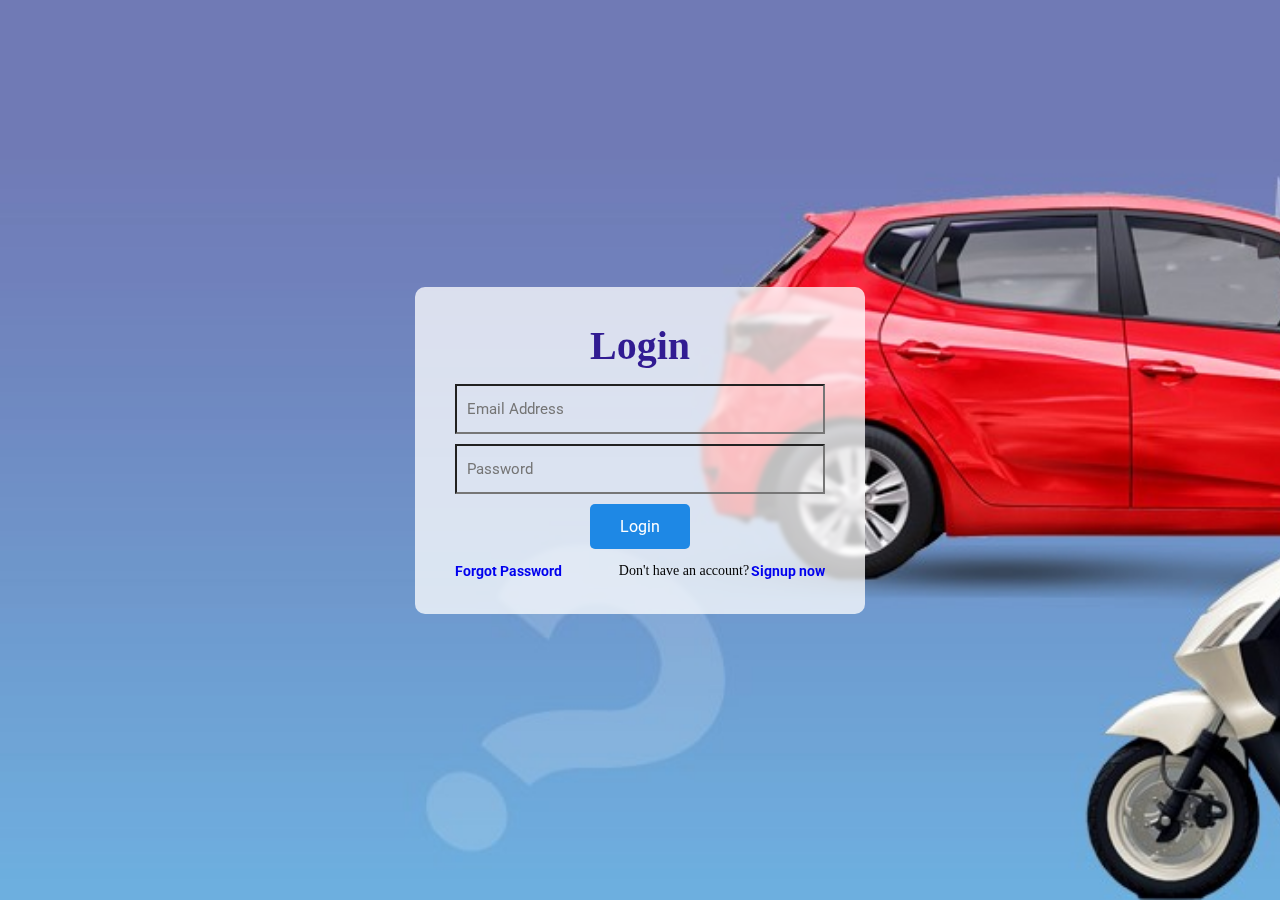
<file: login.html>
<!DOCTYPE html>
<html lang="en">
<head>
    <meta charset="UTF-8">
    <meta http-equiv="X-UA-Compatible" content="IE=edge">
    <meta name="viewport" content="width=device-width, initial-scale=1.0">
    <title>Login</title>
    <link rel="stylesheet" href="registration.css">
</head>
<body>
    <div class="main">
        <div class="form-wrap">
            <form action="">
                <h1>Login</h1>
                <div class="single-input">
                    <input type="email" id="email" placeholder="Email Address">
                </div>
                <div class="single-input">
                    <input type="password" id="password" placeholder="Password">
                </div>
               
                <div class="submit-button">
                    <button class="button login">Login</button>
                </div>
                <div class="account">
                    <a href="#">Forgot Password</a>
                    <p>Don't have an account?</p><a href="registration.html">Signup now</a>
                </div>
            </form>
        </div>
    </div>
</body>

<script>

        const Email =  localStorage.getItem("Email");
        const Pass =  localStorage.getItem("Password");    
    
        const login = document.querySelector(".login");

       

        login.addEventListener("click",function(event){ 
            event.preventDefault(); 
        const emailAdd = document.getElementById("email").value;
        const password = document.getElementById("password").value;   


        let userData = {
                your_email : emailAdd,
                your_pass : password,
            };
            // console.log(userData)
            localStorage.setItem("userLogin",JSON.stringify(userData));
            

            function getdata(){
                let userGetData = JSON.parse(localStorage.getItem("userLogin")) 
                // console.log(userGetData)
            }
            getdata();
        
        if(emailAdd == "" && password == ""){
            alert("Please fill the input field"); 
        }
        else{
            if(emailAdd == Email && password == Pass){
                alert("Login successful");
                window.location.assign("index.html");
            }
            else if(emailAdd == Email && password !== Pass){
                alert("Passowrd is incorrect");
            }
            else if(emailAdd !== Email && password == Pass){
                alert("Email is incorrect");
            }
            else{
                alert("userID not matched");
            }
        }
    });
    
    
</script>

</html>
</file>
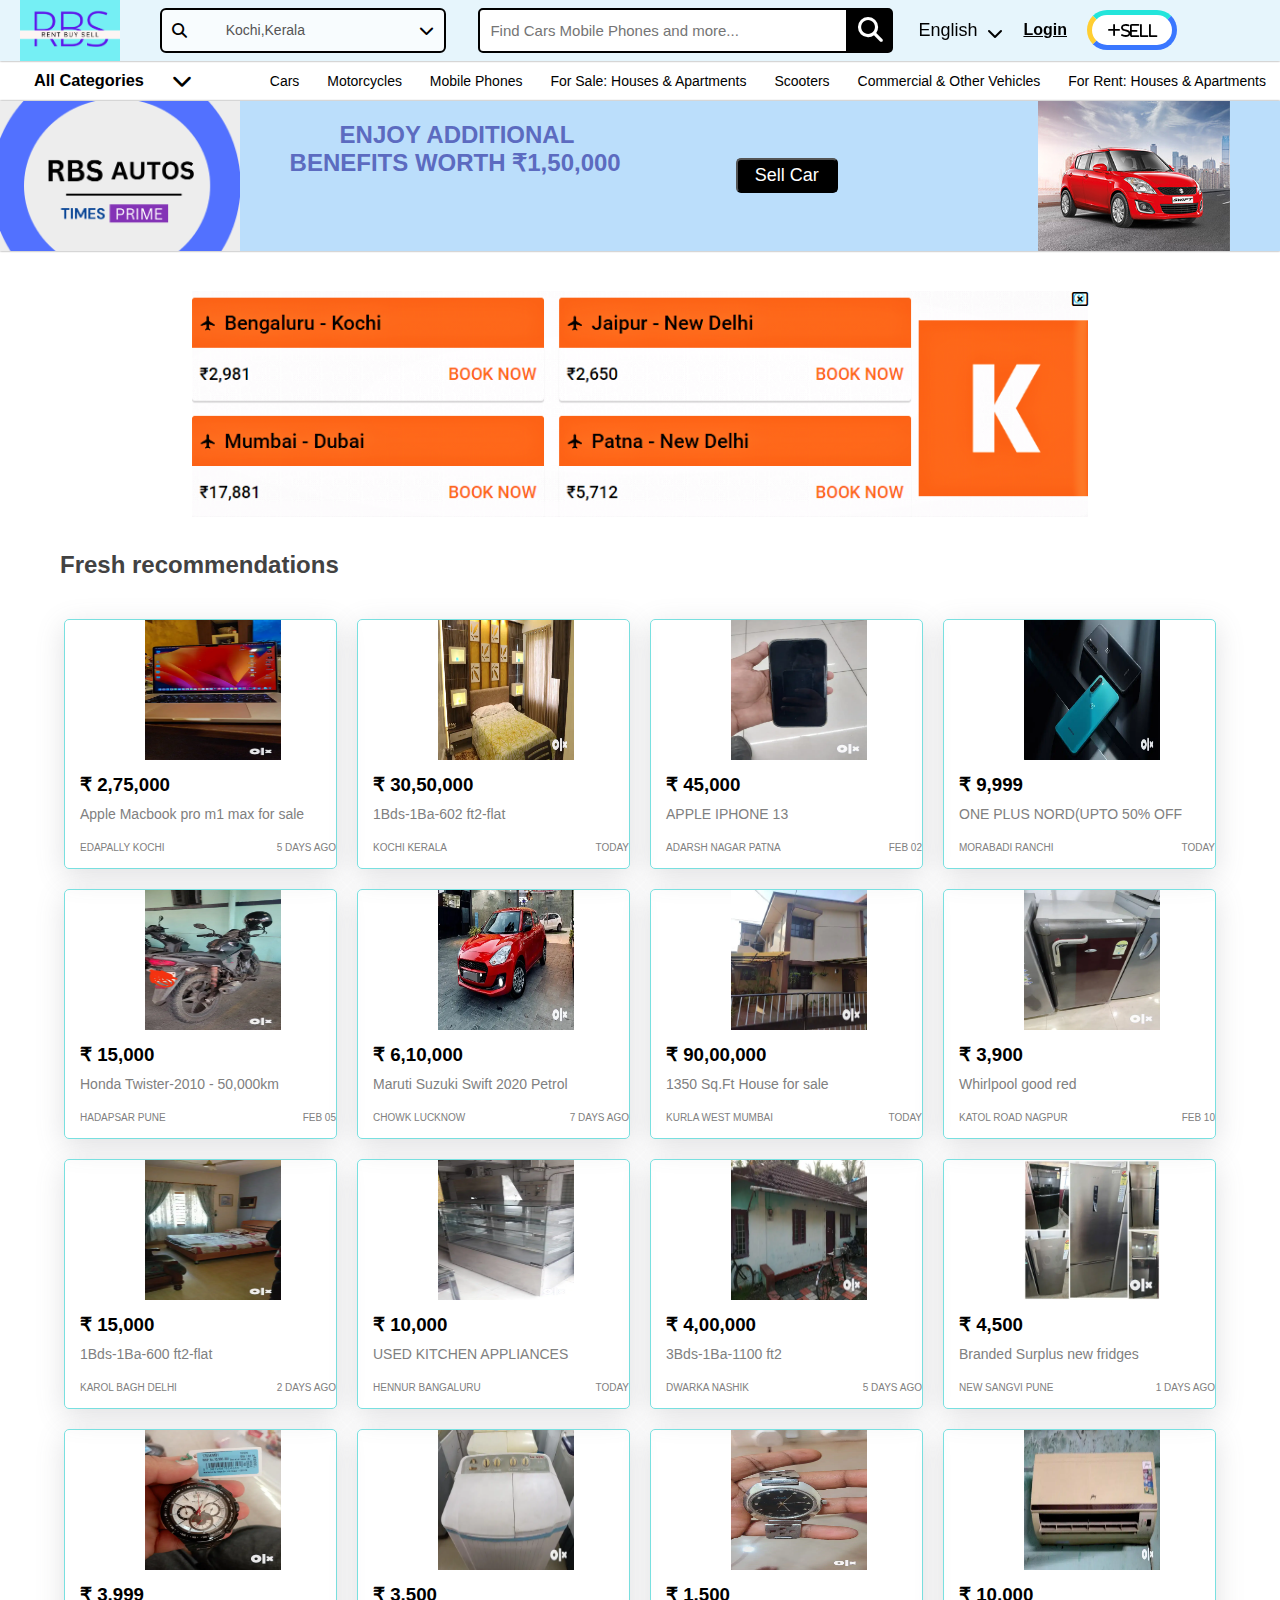
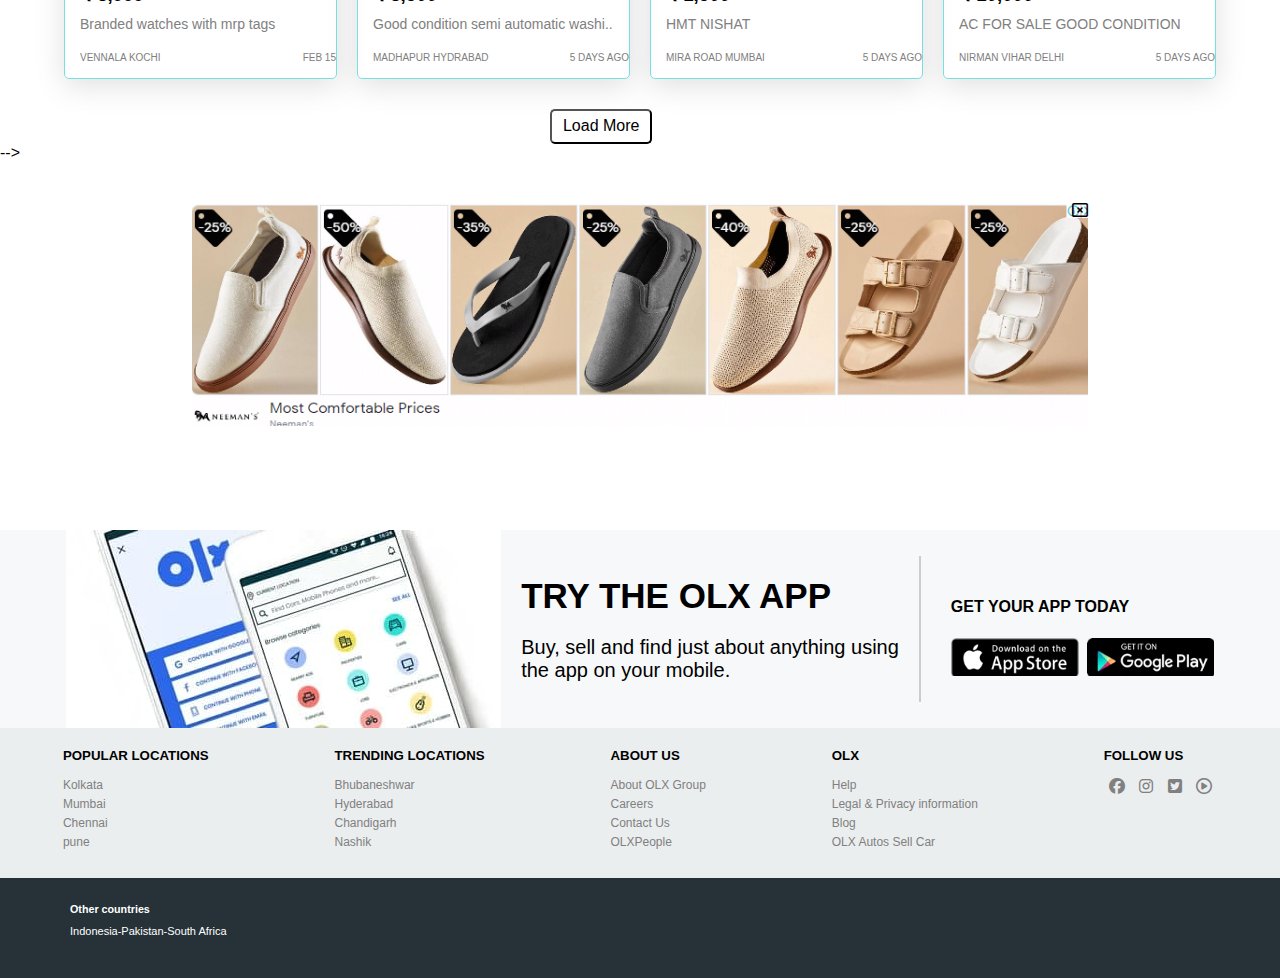
<file: Main.html>
<!DOCTYPE html>
<html lang="en">
<head>
    <meta charset="UTF-8">
    <meta http-equiv="X-UA-Compatible" content="IE=edge">
    <meta name="viewport" content="width=device-width, initial-scale=1.0">
    <link rel="stylesheet" href="https://cdnjs.cloudflare.com/ajax/libs/font-awesome/6.3.0/css/all.min.css">
    <title>RBS Home</title>
    <link rel="stylesheet" href="index.css">
    <link rel="stylesheet"href="https://cdn.jsdelivr.net/npm/swiper@8/swiper-bundle.min.css"/>

    <style>
        .login a{
            padding-left: 20px;
            color: black;
            font-weight: bold;
        }
        #search-inp{
            width: 370px;
            margin-left: 50px;
        }
        .filter{
            width: 115%;
        }

    </style>
</head>
<body>
     <!-- ----------------Navbar1--------------- -->
     
     <div class="header">
        <div class="nav1">
            <img src="./image/logo.png" />
        
        
        <div class="state_select" id="state">
            <div class="filter">
                <i class="fa fa-light fa-magnifying-glass"></i>
                <p id="text">Kochi,Kerala</p>
                <i class="fa-solid fa-chevron-down" id="moving"></i>
            </div>
           
            <ul class="option_box" id="list">
                <li class="option" onclick="myfunction('Andhra Pradesh')">
                    <i class="fa fa-light fa-location-dot"></i>
                    <p>Andhra Pradesh</p>
                </li>
                <li class="option" onclick="myfunction('Bangalore')">
                    <i class="fa fa-light fa-location-dot"></i>
                    <p>Bengaluru</p>
                </li>
                <li class="option" onclick="myfunction('Chennai')">
                    <i class="fa fa-light fa-location-dot"></i>
                    <p>Chennai</p>
                </li>
                <li class="option" onclick="myfunction('Delhi')">
                    <i class="fa fa-light fa-location-dot"></i>
                    <p>Delhi</p>
                </li>
                <li class="option" onclick="myfunction('Kolkata')">
                    <i class="fa fa-light fa-location-dot"></i>
                    <p>Kolkata</p>
                </li>
                <li class="option" onclick="myfunction('Mumbai')">
                    <i class="fa fa-light fa-location-dot"></i>
                    <p>Mumbai</p>
                </li>
            </ul>
           </div>
           
            <div id="search">
                <input type="text" id="search-inp" placeholder="Find Cars Mobile Phones and more..."/>
                <p> <i class="fa fa-light fa-magnifying-glass"></i></p>
              </div>

              <div class="language" id="lang">
                <div class="lang1">
                <p id="eng_tag">English</p>
                <i class="fa-solid fa-chevron-down" id="move"></i>
              </div>
                 
              <ul class="hin_eng">
                    <li onclick="languages('English')">English</li>
                    <li onclick="languages('हिंदी')">हिंदी</li>
                </ul>
            </div>

                
                <div class="login">
                    <a href="login.html">Login</a>
                </div>

                <div class="sell">
                    <button <i class="fa-solid fa-plus"></i>Sell</button>
                   
                </div>  
            </div>
    </div>

    <!-- ----------------Navbar2--------------- -->
    <div class="nav2">
        <h3 id="text">All Categories</h3>
        <i id="mov"class="fa-solid fa-chevron-down" ></i>
   
        <a href="">Cars</a>
        <a href="#">Motorcycles</a>
        <a href="#">Mobile Phones</a>
        <a href="#">For Sale: Houses & Apartments</a>
        <a href="#">Scooters</a>
        <a href="#">Commercial & Other Vehicles</a>
        <a href="#">For Rent: Houses & Apartments</a>
</div>
   
<!-- ----------------------Navbar3---------------------- -->
<div id="nav3">
    <img src="./image/logo1.png" alt=""/>
    <div id="enj">
        <h2 class="h2">ENJOY ADDITIONAL </h2>
        <h2>BENEFITS WORTH ₹1,50,000 </h2>
    </div>
    <button>Sell Car</button>
    <img class="img"src="./image/car1.jpg" alt=""/>
</div>

 <!-- -----------------------------ad-img------------------------- -->
 <div class="ad_img">
    <img src="./image/ad-img.png" alt=""/>
    <i class="fa-regular fa-rectangle-xmark" id="ad_icon"></i>
</div>

 <!-- -----------------------------product------------------------- -->
 <h2 class="fresh">Fresh recommendations</h2>
<div id="container">
    <div>
        <a href="product.html">
        <img src="./image/images/image1.webp" alt="Error">
        <h3>₹ 2,75,000</h3>
        <p>Apple Macbook pro m1 max for sale</p>
        <div>
            <p>EDAPALLY KOCHI</p>
            <P>5 DAYS AGO</P>
        </div>
        </a>
    </div>

    <div>
        <a href="product.html">
        <img src="./image/images/image2.webp" alt="Error" >
        <h3>₹ 30,50,000</h3>
        <p>1Bds-1Ba-602 ft2-flat</p>
        <div>
            <p>KOCHI KERALA</p>
            <P>TODAY</P>
        </div>
        </a>
    </div>

    <div>
        <a href="product.html">
        <img src="./image/images/image3.webp" alt="Error">
        <h3>₹ 45,000</h3>
        <p>APPLE IPHONE 13</p>
        <div>
            <p>ADARSH NAGAR PATNA</p>
            <P>FEB 02</P>
        </div>
        </a>
    </div>

    <div>
        <a href="product.html">
        <img src="./image/images/image4.webp" alt="Error">
        <h3>₹ 9,999</h3>
        <p>ONE PLUS NORD(UPTO 50% OFF</p>
        <div>
            <p>MORABADI RANCHI</p>
            <P>TODAY</P>
        </div> 
        </a>
    </div>

    <div>
        <a href="product.html">
        <img src="./image/images/image5.webp" alt="Error">
        <h3>₹ 15,000</h3>
        <p>Honda Twister-2010 - 50,000km</p>
        <div>
            <p>HADAPSAR PUNE</p>
            <P>FEB 05</P>
        </div> 
        </a>
    </div>

    <div>
        <a href="product.html">
        <img src="./image/images/image6.webp" alt="Error">
        <h3>₹ 6,10,000</h3>
        <!-- <p>2020 - 40,000 km</p> -->
        <p>Maruti Suzuki Swift 2020 Petrol</p>
        <div>
            <p>CHOWK LUCKNOW</p>
            <P>7 DAYS AGO</P>
        </div> 
        </a>
    </div>

    <div>
        <a href="product.html">
        <img src="./image/images/image7.webp" alt="Error">
        <h3>₹ 90,00,000</h3>
        <!-- <p>3Bds-ba-1350Sq.Ft</p> -->
        <p>1350 Sq.Ft House for sale</p>
        <div>
            <p>KURLA WEST MUMBAI</p>
            <P>TODAY</P>
        </div> 
        </a>
    </div>

    <div>
        <a href="product.html">
        <img src="./image/images/image8.webp" alt="Error">
        <h3>₹ 3,900</h3>
        <p>Whirlpool good red</p>
        <div>
            <p>KATOL ROAD NAGPUR</p>
            <P>FEB 10</P>
        </div> 
        </a>
    </div>

    <div>
        <a href="product.html">
        <img src="./image/images/image9.webp" alt="Error">
        <h3>₹ 15,000</h3>
        <p>1Bds-1Ba-600 ft2-flat</p>
        <div>
            <p>KAROL BAGH DELHI</p>
            <P>2 DAYS AGO</P>
        </div> 
        </a>
    </div>

    <div>
        <a href="product.html">
        <img src="./image/images/image10.webp" alt="Error">
        <h3>₹ 10,000</h3>
        <p>USED KITCHEN APPLIANCES</p>
        <div>
            <p>HENNUR BANGALURU</p>
            <P>TODAY</P>
        </div> 
        </a>
    </div>

    <div>
        <a href="product.html">
        <img src="./image/images/image11.webp" alt="Error">
        <h3>₹ 4,00,000</h3>
        <p>3Bds-1Ba-1100 ft2</p>
        <div>
            <p>DWARKA NASHIK</p>
            <P>5 DAYS AGO</P>
        </div>
        </a> 
    </div>

    <div>
        <a href="product.html">
        <img src="./image/images/image12.webp" alt="Error">
        <h3>₹ 4,500</h3>
        <p>Branded Surplus new fridges</p>
        <div>
            <p>NEW SANGVI PUNE</p>
            <P>1 DAYS AGO</P>
        </div> 
        </a>
    </div>

    <div>
        <a href="product.html">
        <img src="./image/images/image13.webp" alt="Error">
        <h3>₹ 3,999</h3>
        <p>Branded watches with mrp tags</p>
        <div>
            <p>VENNALA KOCHI</p>
            <P>FEB 15</P>
        </div> 
        </a>
    </div>

    <div>
        <a href="product.html">
        <img src="./image/images/image14.webp" alt="Error">
        <h3>₹ 3,500</h3>
        <p>Good condition semi automatic washi..</p>
        <div>
            <p>MADHAPUR HYDRABAD</p>
            <P>5 DAYS AGO</P>
        </div> 
        </a>
    </div>

    <div>
        <a href="product.html">
        <img src="./image/images/image15.webp" alt="Error">
        <h3>₹ 1,500</h3>
        <p>HMT NISHAT</p>
        <div>
            <p>MIRA ROAD MUMBAI</p>
            <P>5 DAYS AGO</P>
        </div> 
        </a>
    </div>

    <div>
        <a href="product.html">
        <img src="./image/images/image16.webp" alt="Error">
        <h3>₹ 10,000</h3>
        <p>AC FOR SALE GOOD CONDITION</p>
        <div>
            <p>NIRMAN VIHAR DELHI</p>
            <P>5 DAYS AGO</P>
        </div> 
        </a>
    </div>
</div>

 <!-- -------------------------------load more-------------------------->

 <div id="load_more">
    <button id="load">Load More</button>

<div class="container1" id="load_more_id">
    <div>
        <img src="./image/images/image1.webp" alt="Error">
        <h3>₹ 2,75,000</h3>
        <p>Apple Macbook pro m1 max for sale</p>
    <div>
        <p>EDAPALLY KOCHI</p>
        <P>5 DAYS AGO</P>
    </div>
   </div>
        
    <div>
        <img src="./image/images/image2.webp" alt="Error" >
        <h3>₹ 30,50,000</h3>
        <p>1Bds-1Ba-602 ft2-flat</p>
    <div>
        <p>KOCHI KERALA</p>
        <P>TODAY</P>
    </div>
    </div>
        
    <div>
        <img src="./image/images/image3.webp" alt="Error">
        <h3>₹ 45,000</h3>
        <p>APPLE IPHONE 13</p>
    <div>
        <p>ADARSH NAGAR PATNA</p>
        <P>FEB 02</P>
    </div>
    </div>
        
    <div>
        <img src="./image/images/image4.webp" alt="Error">
        <h3>₹ 9,999</h3>
        <p>ONE PLUS NORD(UPTO 50% OFF</p>
    <div>
        <p>MORABADI RANCHI</p>
        <P>TODAY</P>
    </div> 
    </div>
        
    <div>
        <img src="./image/images/image5.webp" alt="Error">
        <h3>₹ 15,000</h3>
        <p>Honda Twister-2010 - 50,000km</p>
    <div>
        <p>HADAPSAR PUNE</p>
        <P>FEB 05</P>
    </div> 
    </div>
        
    <div>
        <img src="./image/images/image6.webp" alt="Error">
        <h3>₹ 6,10,000</h3>
        <!-- <p>2020 - 40,000 km</p> -->
        <p>Maruti Suzuki Swift 2020 Petrol</p>
    <div>
        <p>CHOWK LUCKNOW</p>
        <P>7 DAYS AGO</P>
    </div> 
    </div>
        
    <div>
        <img src="./image/images/image7.webp" alt="Error">
        <h3>₹ 90,00,000</h3>
        <!-- <p>3Bds-ba-1350Sq.Ft</p> -->
        <p>1350 Sq.Ft House for sale</p>
    <div>
        <p>KURLA WEST MUMBAI</p>
        <P>TODAY</P>
    </div> 
    </div>
        
    <div>
        <img src="./image/images/image8.webp" alt="Error">
        <h3>₹ 3,900</h3>
        <p>Whirlpool good red</p>
    <div>
        <p>KATOL ROAD NAGPUR</p>
        <P>FEB 10</P>
        </div> 
    </div>
    </div>
</div>

 <!-- ------------------------------ad-img2----------------------------> -->
  <div class="ad_img2">
    <img src="./image/ad-img2.png" alt=""/>
    <i class="fa-regular fa-rectangle-xmark" id="ad_icon2"></i>
</div> 

     <!--------------------------------download---------------------------->  
     <div class="download_app">
        <div class="download">
            <img src="./image/footer.jpg" class="imges">

            <div class="text">
                <h1> TRY THE OLX APP</h1>
                <p>Buy, sell and find just about anything using <br>
                    the app on your mobile.</p>
            </div>
            <div class="download_store">
                <p> GET YOUR APP TODAY </p>
                <img src="./image/play store.png" alt="">
            </div>
        </div>
    </div>  

     <!--------------------------------footer---------------------------->  
        <div class="footer">
            <div>
                <h5>POPULAR LOCATIONS</h5>
                <p> Kolkata</p>
                <p>Mumbai</p>
                <p>Chennai</p>
                <p>pune</p>
            </div>
            <div>
                <h5>TRENDING LOCATIONS</h5>
                <p> Bhubaneshwar</p>
                <p>Hyderabad</p>
                <p>Chandigarh</p>
                <p>Nashik</p>
            </div>
            <div>
                <h5>ABOUT US</h5>
                <p> About OLX Group</p>
                <p>Careers</p>
                <p>Contact Us</p>
                <p>OLXPeople</p>
            </div>
            <div>
                <h5>OLX</h5>
                <p> Help</p>
                <p>Legal & Privacy information</p>
                <p>Blog</p>
                <p>OLX Autos Sell Car</p>
            </div>
            <div id="follow">
                <h5>FOLLOW US</h5>
                <i class="fa-brands fa-facebook"></i>
                <i class="fa-brands fa-instagram"></i>
                <i class="fa-brands fa-square-twitter"></i>
                <i class="fa-sharp fa-regular fa-circle-play"></i>
            </div>
        </div>
    <div id="bottom">
        
        <h6>Other countries</h6>
        <p>Indonesia-Pakistan-South Africa</p>
       
    </div>
</body>

<script>
    //   ----------------------------Navbar1----------------------------
let state = document.getElementById("state");
let moving = document.getElementById("moving");
let text =  document.getElementById("text");
let list =  document.getElementById("list");

state.addEventListener("click",()=>{
    list.classList.toggle("hide");
    moving.classList.toggle("rotate")
});
function myfunction(data){
    text.innerHTML = data;
}

let eng_tag = document.getElementById("eng_tag");
let hin_eng = document.querySelector(".hin_eng");
let lang = document.getElementById("lang");
let move = document.getElementById("move");

lang.addEventListener("click", () =>{
    hin_eng.classList.toggle("display_lang");
    move.classList.toggle("rotate1")
});
function languages(show){
    eng_tag.innerHTML = show;
}

let abc = document.getElementById("abc");
let dropdown = document.getElementById("dropdown");
abc.addEventListener("click",()=>{
    dropdown.classList.toggle("block");
});


        //   <------------------------ad_img----------------------->
        
let ad_img = document.querySelector(".ad_img");
let ad_icon = document.getElementById("ad_icon");

ad_icon.addEventListener("click", ()=>{
    ad_img.style = 'display:none';
});

// <------------------------------load more---------------------->

    let load = document.getElementById("load");
let load_more_id = document.getElementById("load_more_id");

load.addEventListener("click", ()=>{
    load_more_id.style = 'display:block';
    load.style = 'display:none';
});

//   <----------------------ad_img2----------------------->
        
let ad_img2 = document.querySelector(".ad_img2");
let ad_icon2 = document.getElementById("ad_icon2");

ad_icon2.addEventListener("click", ()=>{
    ad_img2.style = 'display:none';
});


</script>
</html>
</file>
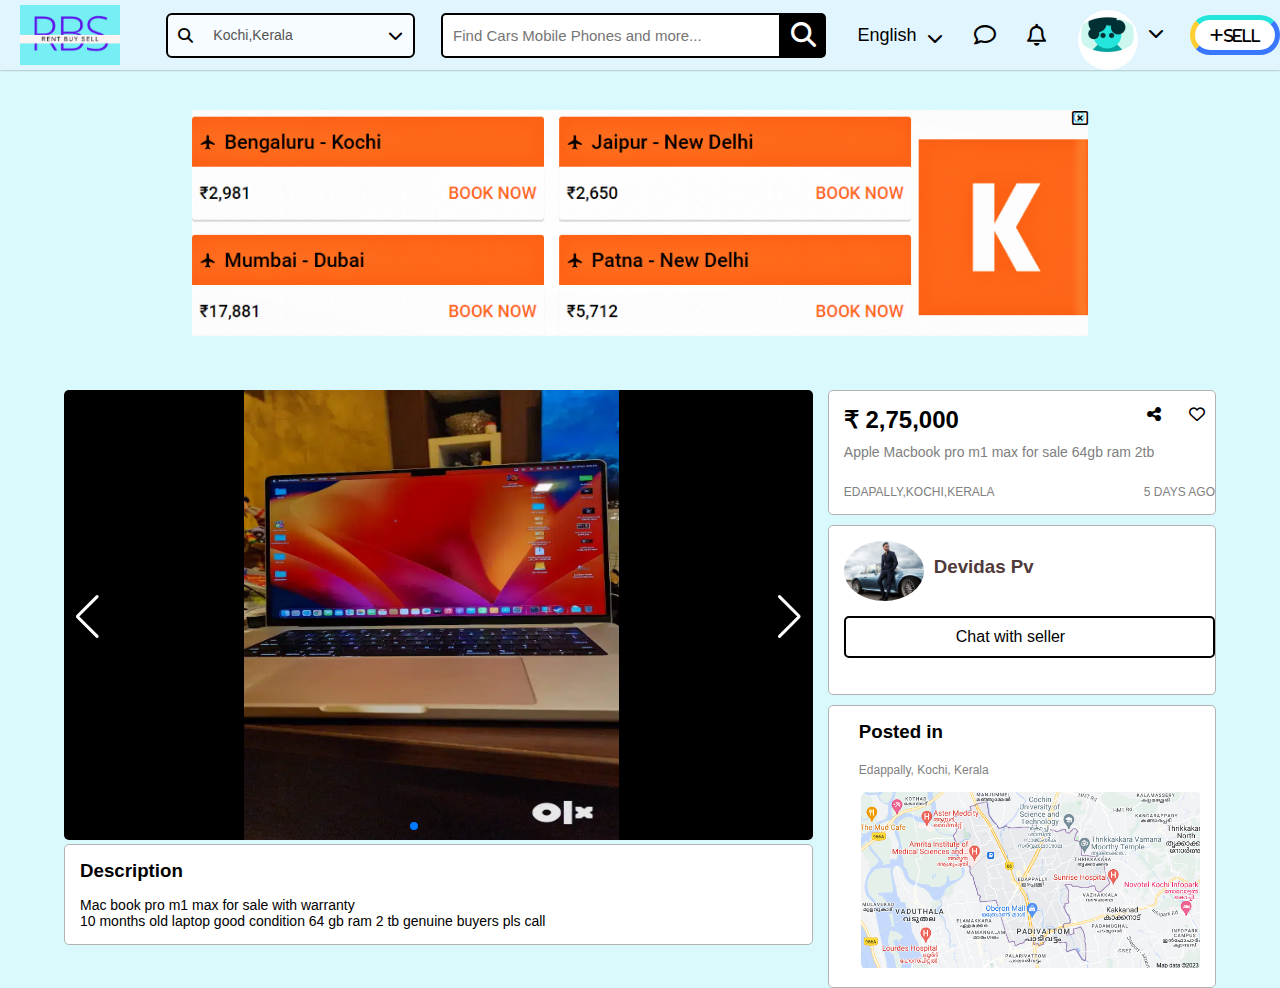
<file: product.html>
<!DOCTYPE html>
<html lang="en">
<head>
    <meta charset="UTF-8">
    <meta http-equiv="X-UA-Compatible" content="IE=edge">
    <meta name="viewport" content="width=device-width, initial-scale=1.0">
    <link rel="stylesheet" href="https://cdnjs.cloudflare.com/ajax/libs/font-awesome/6.3.0/css/all.min.css">
    <title>Product</title>
    <link rel="stylesheet" href="product.css">
    <link
  rel="stylesheet"href="https://cdn.jsdelivr.net/npm/swiper@8/swiper-bundle.min.css"/>
</head>
<body>
     <!-- ----------------Navbar1--------------- -->
     <div class="header">
        <div class="nav1">
            <img src="./image/logo.png" />
        
        
        <div class="state_select" id="state">
            <div class="filter">
                <i class="fa fa-light fa-magnifying-glass"></i>
                <p id="text">Kochi,Kerala</p>
                <i class="fa-solid fa-chevron-down" id="moving"></i>
            </div>
           
            <ul class="option_box" id="list">
                <li class="option" onclick="myfunction('Andhra Pradesh')">
                    <i class="fa fa-light fa-location-dot"></i>
                    <p>Andhra Pradesh</p>
                </li>
                <li class="option" onclick="myfunction('Kerala')">
                    <i class="fa fa-light fa-location-dot"></i>
                    <p>Kerala</p>
                </li>
                <li class="option" onclick="myfunction('Bengaluru')">
                    <i class="fa fa-light fa-location-dot"></i>
                    <p>Bengaluru</p>
                </li>
                <li class="option" onclick="myfunction('Chennai')">
                    <i class="fa fa-light fa-location-dot"></i>
                    <p>Chennai</p>
                </li>
                <li class="option" onclick="myfunction('Delhi')">
                    <i class="fa fa-light fa-location-dot"></i>
                    <p>Delhi</p>
                </li>
                <li class="option" onclick="myfunction('Kolkata')">
                    <i class="fa fa-light fa-location-dot"></i>
                    <p>Kolkata</p>
                </li>
                <li class="option" onclick="myfunction('Mumbai')">
                    <i class="fa fa-light fa-location-dot"></i>
                    <p>Mumbai</p>
                </li>
            </ul>
           </div>
           
            <div id="search">
                <input type="text" id="search-inp" placeholder="Find Cars Mobile Phones and more..."/>
                <p> <i class="fa fa-light fa-magnifying-glass"></i></p>
              </div>

              <div class="language" id="lang">
                <div class="lang1">
                <p id="eng_tag">English</p>
                <i class="fa-solid fa-chevron-down" id="move"></i>
              </div>
                 
              <ul class="hin_eng">
                    <li onclick="languages('English')">English</li>
                    <li onclick="languages('हिंदी')">हिंदी</li>
                </ul>
            </div>

                <div class="message">
                    <i class="fa-regular fa-comment"></i>
                </div>

                <div class="notification">
                    <i class="fa-regular fa-bell"></i>
                </div>

                <div class="photo" id="abc">
                    <div class="avatar" id="avatar_img">
                        <img src="./image/photo.jpg" alt=""/>
                        <i class="fa-solid fa-chevron-down"></i>
                    </div>

                    <div class="dropdown" id="dropdown">
                        <div class="name_img">
                            <img src="./image/photo.jpg" alt=""/>
                            <p>Sudhist Kumar</p>
                        </div>

                        <ul>
                            <li>
                                <i class="fa fa-light fa-heart"></i>
                                <a href="#"> My ADS</a>
                            </li>
                            <li>
                                <i class="fa fa-light fa-building"></i>
                                <a href="#">Buy Business Packages</a>
                            </li>
                            <li>
                                <i class="fa fa-light fa-briefcase"></i>
                                <a href="#">Bought Packages & Billing</a>
                            </li>
                            <hr>
                            <li>
                                <i class="fa-regular fa-circle-question"></i>
                                <a href="#">Help</a>
                            </li>
                            <hr>
                            <li>
                                <i class="fa fa-light fa-gear"></i>
                                <a href="#">Settings</a>
                            </li>
                            <hr>
                    
                            <li>
                                <i class="fa-solid fa-arrow-right-to-bracket"></i>
                                <a href="Home.html">Logout</a> 
                            </li>
                        </ul>
                    </div>
                </div>

                <div class="sell">
                    <button <i class="fa-solid fa-plus"></i>Sell</button>
                   
                </div>  
            </div>
    </div>

    <!-- -----------------------------ad-img------------------------- -->
    <div class="ad_img">
        <img src="./image/ad-img.png" alt=""/>
        <i class="fa-regular fa-rectangle-xmark" id="ad_icon"></i>
    </div>


     <!-- -----------------------------Product_img------------------------- -->
     <div class="product_img">
        <div class="image_description">
          
           <div class="swiper">
    
              <div class="swiper-wrapper">
     
              <div class="swiper-slide"><img src="./image/images/image1.webp"> </div>
              <div class="swiper-slide"><img src="./image/images/image2.webp"></div>
              <div class="swiper-slide"><img src="./image/images/image3.webp"></div>
              <div class="swiper-slide"><img src="./image/images/image4.webp"></div>
      
            </div>
   
              <div class="swiper-pagination"></div>
  
   
                <div class="swiper-button-prev" id="prev"></div>
                <div class="swiper-button-next" id="next"></div>
         </div>

         <div class="description">
            <h3>Description</h3>
            <p>Mac book pro m1 max for sale with warranty<br>
             10 months old laptop good condition 64 gb ram 2 tb genuine buyers pls call</p>
         </div>
        </div>

        <div class="product_details">
            <div class="box1">
                <div class="price">
                    <h2>₹ 2,75,000</h2>
                    <i id="II" class="fa-sharp fa-solid fa-share-nodes"></i>
                    <i class="fa-regular fa-heart"></i>
                </div>
                <p>Apple Macbook pro m1 max for sale 64gb ram 2tb</p>
                <div id="loc">
                    <p>EDAPALLY,KOCHI,KERALA</p>
                    <P>5 DAYS AGO</P>
                </div>
            </div>
            
            <div class="box1" id="box2">
                <div class="seller_details">
                    <img src="./image/photo1.jpg">
                    <h3>Devidas Pv</h3>
                </div>
                <div id="a"> 
                    <a href="chat.html"> Chat with seller </a> 
                </div> 
            </div>

            <div class="box1" id="box3">
                <h3> Posted in</h3>
                <p>Edappally, Kochi, Kerala</p>
                <img src="./image/map.png">
            </div>
        </div>

     </div>


</body>

<script src="https://cdn.jsdelivr.net/npm/swiper@8/swiper-bundle.min.js"></script>
<script>
    //   ----------------------------Navbar1----------------------------
let state = document.getElementById("state");
let moving = document.getElementById("moving");
let text =  document.getElementById("text");
let list =  document.getElementById("list");

state.addEventListener("click",()=>{
    list.classList.toggle("hide");
    moving.classList.toggle("rotate")
});
function myfunction(data){
    text.innerHTML = data;
}

let eng_tag = document.getElementById("eng_tag");
let hin_eng = document.querySelector(".hin_eng");
let lang = document.getElementById("lang");
let move = document.getElementById("move");

lang.addEventListener("click", () =>{
    hin_eng.classList.toggle("display_lang");
    move.classList.toggle("rotate1")
});
function languages(show){
    eng_tag.innerHTML = show;
}

let abc = document.getElementById("abc");
let dropdown = document.getElementById("dropdown");
abc.addEventListener("click",()=>{
    dropdown.classList.toggle("block");
});

 //   <---------------------ad_img-------------------->
        
 let ad_img = document.querySelector(".ad_img");
let ad_icon = document.getElementById("ad_icon");

ad_icon.addEventListener("click", ()=>{
    ad_img.style = 'display:none';
});

    // <-- -----------------------------Product_img------------------------- -->

const swiper = new Swiper('.swiper', {

  loop: true,

  pagination: {
    el: '.swiper-pagination',
  },

  navigation: {
    nextEl: '.swiper-button-next',
    prevEl: '.swiper-button-prev',
  },
});
</script>
</html>
</file>
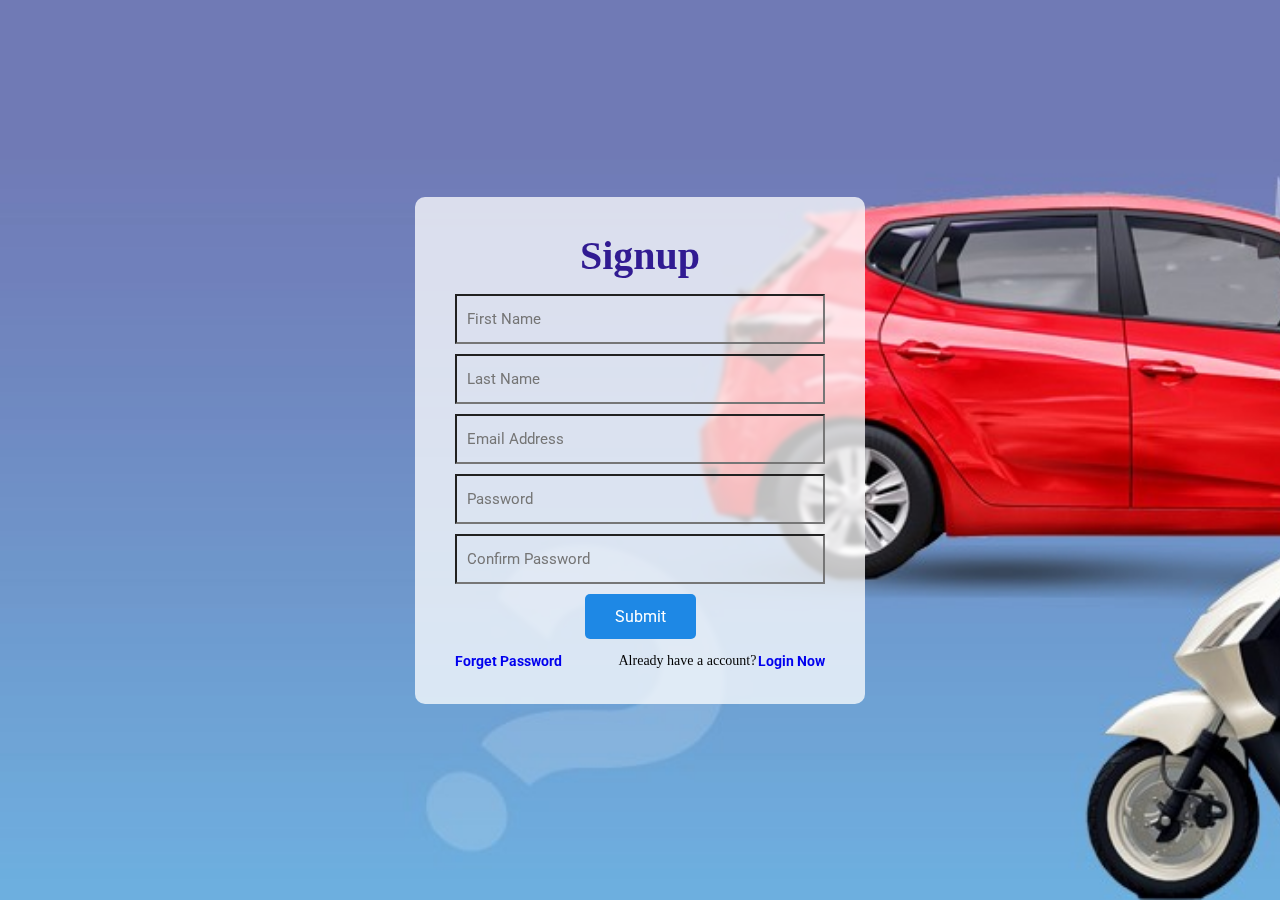
<file: registration.html>
<!DOCTYPE html>
<html lang="en">
<head>
    <meta charset="UTF-8">
    <meta http-equiv="X-UA-Compatible" content="IE=edge">
    <meta name="viewport" content="width=device-width, initial-scale=1.0">
    <link rel="stylesheet" href="https://cdnjs.cloudflare.com/ajax/libs/font-awesome/6.3.0/css/all.min.css">
    <title>Registration</title>
    <link rel="stylesheet" href="registration.css">
</head>
<body>

    <div class="main">
        <div class="form-wrap">
            <form action="">
                <h1>Signup</h1>
                <div class="single-input">
                    <input type="text" id="fname" placeholder="First Name">
                </div>
                <div class="single-input">
                    <input type="text" id="lname" placeholder="Last Name">
                </div>
                <div class="single-input">
                    
                    <input type="email" id="email" placeholder="Email Address">
                </div>
                <div class="single-input">
                    <input type="password" id="password" placeholder="Password">
                </div>
                <div class="single-input">
                    <input type="password" id="cpassword" placeholder="Confirm Password">
                </div>
                <div class="submit-button">
                    <button class="button">Submit</button>
                </div>
                <div class="account">
                    <a href="#">Forget Password</a>
                    <p>Already have a account? </p><a href="login.html">Login Now</a>
                </div>
            </form>
        </div>
    </div>
</body>

<script>
    const submit_button = document.querySelector(".button");
   
        submit_button.addEventListener("click",function(event){ 
            event.preventDefault();

        const fname = document.getElementById("fname").value;
        const lname = document.getElementById("lname").value;
        const email = document.getElementById("email").value;
        const password = document.getElementById("password").value;
        const cpassword = document.getElementById("cpassword").value;

        localStorage.setItem("FirstName",fname);
        localStorage.setItem("LirstName",lname);
        localStorage.setItem("Email",email);
        localStorage.setItem("Password",password);
        localStorage.setItem("Cpassword",cpassword);

        if(fname == "" && lname == "" && email == "" && 
        password == "" && cpassword == ""){ 
        alert("Please fill the input field");
        alert.style.color = red;
        }
        else {
            if(password !== cpassword){
                alert("Password does not match");
            }
            else{
                alert("registration successful");
            }
        }
    });
</script>

</html>
</file>
<file: index.css>
*{
    margin:0px;
    padding:0px;
    box-sizing: border-box;
    font-family: Arial, Helvetica, sans-serif;
}

.header{
    background-color: white;
    box-shadow: 0 0 2px grey;
    position: sticky;
    top: 0%;
    z-index: 5;
}
.nav1{
    display: flex;
    align-items: center;
    margin: auto;
    background-color: #e6f5fc;
    width: auto;
    justify-content: space-between;
}
.nav1 img{
    width: 100px;
    margin-left: 20px;
}

.filter i{
    font-size: 15px;
    transition: all 0.3s;
}
.filter{
    width: 100%;
    height : 45px;
    padding : 10px 10px;
    background-color: rgba(255,255,255,0.7);
    border-radius: 6px;
    cursor: pointer;
    display: flex;
    justify-content: space-between;
    align-items: center;
    border: 2px solid black;
    margin-left: 40px;
}
.filter p{
    padding-right: 75px;
    font-size: 14px;
    color: rgb(85, 84, 84);
}
.option{
    display: flex;
    padding: 10px;
    width: 250px;
    cursor: pointer;
}
.option:hover{
      background-color: #c7dcff;
}
.option p{
    margin-left: 10px;
    color: #444444;
}
.option i{
    color: #839a9c;
}
.option_box{
    box-shadow: 0 0 10px grey;
    background-color: white; 
    display: none;
    position: absolute;
    top: 100px;
    position: absolute;
    top: 60px;
}
.hide{
    display:block;
}
.rotate{
    transform: rotate(180deg);
}
#search{
    display: flex;
    /* width: 350px; */
    /* height:48px; */
    margin-left: 60px;
}
#search i{
    background-color: black;
    color: white;
    padding: 10px;
    font-size: 25px;
    border-radius: 0px 5px 5px 0px;
    cursor: pointer;
    
}
#search-inp{
    padding: 10px;
    width: 340px;
    font-size: 15px;
    border: 2px solid black;
    border-radius: 5px 0px 0px 5px;
}
#eng_tag{
    cursor: pointer;
    font-size: 18px;
   margin-left: 25px;
}
.hin_eng{
    background-color: white;
    box-shadow: 0 0 10px grey;
    width: 180px;
    display: none;
    position: absolute;
    top: 60px;
   
}
.hin_eng li{
    list-style: none;
    padding: 10px 20px;
    margin-top: 10px;
}
.hin_eng li:hover{
    background-color: #c7dcff;
}
.rotate1{
    transform: rotate(180deg);
}
.lang1{
    display: flex;
}
.lang1 i{
    margin-top: 5px;
    padding-left: 10px; 
    transition: all 0.4s;
}
.display_lang{
    display: block;
}

.message i{
    font-size: 22px;
    color: black;
    cursor: pointer;
   margin-left: 25px;
}
.notification i{
    font-size: 22px;
    color: black;
    cursor: pointer;
   margin-left: 25px;
}
.avatar{
    display:flex;
}
.avatar i{
    margin-top: 25px;
    padding-left: 10px;
    
}
.avatar img{
    width: 60px;
    border-radius: 50%;
    cursor: pointer;
    margin-top: 10px;
    margin-left: 25px;
}
.name_img img{
    width: 90px;
    border-radius: 50%;
}
.name_img p{
    font-size: 18px;
    font-weight: bold;
}
.name_img{
    display:flex;
    align-items: center;
    margin:10px 0px 20px 0px;
}
.dropdown{
    width: 280px;
    margin-left: -180px;
    box-shadow: 0 0 10px grey;
    padding: 15px;
    background-color: white;
    display:none;
    position: absolute;
    top: 60px;
}
.dropdown ul li{
    display: flex;
    padding: 10px;
    margin-top: 5px;
    cursor: pointer;
}
.dropdown ul li:hover{
    background-color: #c7dcff;
}
.dropdown ul{
    margin-top: 20px;
}
.dropdown ul li{
    color: black;
    font-size: 17px;
}
.dropdown ul li a{
    margin-left: 20px;
    font-size: 16px;
    color: rgb(85, 84, 84);
    text-decoration: none;
}
.block{
    display: block;
}
.sell button{
    width: 90px;
    height: 40px;
    border-style: solid;
    border-width: 5px;
    border-top-color: #23e5db;
    border-left-color: #ffce32;
    border-right-color: #3a77ff;
    border-bottom-color: #3a77ff;
    font-size: 15px;
    background-color: white;
    color:black;
    border-radius: 25px;
    margin-left: 20px;
}

/* ---------------------Navbar2------------------ */
.nav2{
    box-shadow: 0 0 2px grey;
    position: sticky;
    height: 40px;
    display:flex;
    justify-content: space-around;
    margin: auto;
    align-items: center;
    font-size: 14px;
    padding-left: 20px;
}
#mov{
    font-weight: bold;
    font-size: 20px;
    padding-right: 50px;
}
.nav2 a{
    text-decoration: none;
    color: black;
}
.nav2 a:hover{
    background-color: #eef1f7;
    cursor: pointer;
}

  /* ------------------------Navbar3------------------ */
  #nav3{
    /* border: 1px solid red; */
    width:100%;
    height: 150px;
    display:flex;
    margin:auto;
    justify-content: space-between;
    background-color: #BBDEFB;
    box-shadow: 0 0 2px grey;
    position: sticky;
}
#enj{
    /* border: 1px solid red; */
    width: 28%;
    padding-top: 20px;
    margin-left: 50px;
    color:#5C6BC0;
}
.h2{
    padding-left: 50px;
}
button{
    width:8%;
    height: 35px;
    margin: auto;
    font-size: 18px;
    background-color: black;
    color: white;
    margin-right: 200px;
    border-radius: 5px;
}
.img{
    width: 15%;
    height: 150px;
    margin-right: 50px;
}

 /* -------------------ad-img-------------------------- */
 .ad_img img{
    width: 100%;
    position: relative;
    z-index: -1;
}  
.ad_img{
    /* border: 1px solid red; */
    width: 70%;
    /* height: 200px; */
    margin: auto;
    margin-top: 40px;
    position: relative;
}    
.ad_img i{
    position: absolute;
    top: 0%;
    right: 0%;
    z-index: 1;
    cursor: pointer;
}

 /* --------------------------product-------------------------- */
 .fresh {
    padding-left: 60px;
    padding-top: 30px;
    color: #424242;
 }
 #container{
    display:grid;
    width:90%;
    grid-template-columns:repeat(4,1fr);
    grid-template-rows: repeat(4,250px);
    gap: 20px;
    margin:auto;
    margin-top: 40px;   
}
#container a{
    text-decoration: none;
    color: black;
}
#container>div{
    border:1px solid rgb(121, 224, 224);
    box-shadow: rgba(100, 100, 111, 0.2) 0px 7px 29px 0px;
    border-radius: 5px;
}
#container>div>:hover{
    background-color: #f5f8fd;
}
#container>div>a>img{
    width: 50%;
    height: 140px;
    margin-left: 80px;
}
#container h3{
    padding-left: 15px;
    padding-top: 10px;
}
#container p{
    padding-top: 10px;
    padding-left: 15px;
    font-size: 14px;
    color: grey;
}
#container>div>a>div{
    display: flex;
    justify-content: space-between;
    margin-top: 10px;
}
#container>div>a>div>p{
    font-size: 10px;
}

 /* <---------------------------------load more--------------------------> */

 #load{
    background-color: white;
    color: black;
    font-size: 16px;
    margin-left: 550px;
    margin-top: 30px;
    cursor: pointer;
    display: block;
    transition: all 0.5s;
}
#load:hover{
    background-color: #eef1f7;
}
#load_more_id{
    display: none;
}
.container1{
    display:grid;
    width:90%;
    grid-template-columns:repeat(4,1fr);
    grid-template-rows: repeat(2,250px);
    gap: 20px;
    margin:auto;
    margin-top: 40px;   
}
.container1>div>{
    border:1px solid rgb(121, 224, 224);
    box-shadow: rgba(100, 100, 111, 0.2) 0px 7px 29px 0px;
    border-radius: 5px;
}
.container1>div:hover{
    background-color: #f5f8fd;
}
.container1>div>img{
    width: 50%;
    height: 140px;
    margin-left: 80px;
}
.container h3{
    padding-left: 15px;
    padding-top: 10px;
}
.container p{
    padding-top: 10px;
    padding-left: 15px;
    font-size: 14px;
    color: grey;
}
.container1>div>div{
    display: flex;
    justify-content: space-between;
    margin-top: 10px;
}
.container1>div>div>p{
    font-size: 10px;
}


    /* -------------------ad-img2-------------------------- */
    .ad_img2 img{
        width: 100%;
        position: relative;
        z-index: -1;
    }  
    .ad_img2{
        /* border: 1px solid red; */
        width: 70%;
        /* height: 200px; */
        margin: auto;
        margin-top: 40px;
        position: relative;
    }    
    .ad_img2 i{
        position: absolute;
        top: 0%;
        right: 0%;
        z-index: 1;
        cursor: pointer;
    }
    
        /* <--------------------------------download---------------------------->  */
    .download_app{
        background-color: #f7f8f9;
    }
    .download{
         margin: 100px 0 0 0;
        display: flex;
        align-items: center;
        justify-content: center;
    }
    .images{
        width: 400px;
    }
    .text{
        border-right: 2px solid #cacdce;
    }
    .text h1{
        padding: 20px 20px 10px 20px;
        font-size: 35px;
    }
    .text p{
        padding: 10px 20px 20px 20px;
        font-size: 20px;
        color: black;
    }
    .download_store p{
        padding: 20px 20px 20px 0;
        font-weight: bold;
        font-size: 16px;
        color: black;
    }
    .download_store{
        padding-left: 30px;
    }
            /* <--------------------------------footer---------------------------->  */
    
    
    .footer{
        display: flex;
        justify-content: space-around;
        width: auto;
        height:150px;
        margin: auto;
        background-color: #ebeeef;
    }
    .footer>div{
        margin-top: 20px;
    }
    .footer>div>h5{
        padding-bottom: 10px;
    }
    #follow>i{
        color: grey;
        padding: 5px;
    }
    .footer> div >p{
        color: grey;
        font-size: 12px;
        padding-top: 5px;
    }

    #bottom{
        background-color: #263238;
        width: auto;
        height: 100px;
        color: white;
    }
    #bottom h6{
        padding-top: 25px;
        padding-left: 70px;
    }
    #bottom p{
        padding-top: 10px;
        padding-left: 70px;
        font-size: 11px;
    }
</file>
<file: chat.css>
*{
    margin:0px;
    padding:0px;
    box-sizing: border-box;
    font-family: Arial, Helvetica, sans-serif;
}

.header{
    background-color: white;
    box-shadow: 0 0 2px grey;
    position: sticky;
    top: 0%;
    z-index: 5;
}
.nav1{
    /* border: 2px solid yellow; */
    display: flex;
    align-items: center;
    margin: auto;
    background-color: #E1F5FE;
    width: auto;
    justify-content: space-between;
}
.nav1 img{
    width: 100px;
    margin-left: 20px;
}

.filter i{
    font-size: 15px;
    transition: all 0.3s;
}
.filter{
    width: 100%;
    height: 45px;
    padding : 10px 10px;
    background-color: rgba(255,255,255,0.7);
    border-radius: 6px;
    cursor: pointer;
    display: flex;
    justify-content: space-between;
    align-items: center;
    border: 2px solid black;
    margin-left: 40px;
}
.filter p{
    padding-right: 75px;
    font-size: 14px;
    color: rgb(85, 84, 84);
}
.option{
    display: flex;
    padding: 10px;
    width: 250px;
    cursor: pointer;
}
.option:hover{
      background-color: #c7dcff;
}
.option p{
    margin-left: 10px;
    color: #444444;
}
.option i{
    color: #839a9c;
}
.option_box{
    box-shadow: 0 0 10px grey;
    background-color: white; 
    display: none;
    position: absolute;
    top: 100px;
    position: absolute;
    top: 60px;
}
.hide{
    display:block;
}
.rotate{
    transform: rotate(180deg);
}
#search{
    display: flex;
    /* width: 350px;
    height:48px; */
    margin-left: 60px;
}
#search i{
    background-color: black;
    color: white;
    padding: 10px;
    font-size: 25px;
    border-radius: 0px 5px 5px 0px;
    cursor: pointer;
    
}
#search-inp{
    padding: 10px;
    width: 340px;
    font-size: 15px;
    border: 2px solid black;
    border-radius: 5px 0px 0px 5px;
}
#eng_tag{
    cursor: pointer;
    font-size: 18px;
   margin-left: 25px;
}
.hin_eng{
    background-color: white;
    box-shadow: 0 0 10px grey;
    width: 180px;
    display: none;
    position: absolute;
    top: 60px;
   
}
.hin_eng li{
    list-style: none;
    padding: 10px 20px;
    margin-top: 10px;
}
.hin_eng li:hover{
    background-color: #c7dcff;
}
.rotate1{
    transform: rotate(180deg);
}
.lang1{
    display: flex;
}
.lang1 i{
    margin-top: 5px;
    padding-left: 10px; 
    transition: all 0.4s;
}
.display_lang{
    display: block;
}
.message i{
    font-size: 22px;
    color: black;
    cursor: pointer;
   margin-left: 25px;
}
.notification i{
    font-size: 22px;
    color: black;
    cursor: pointer;
   margin-left: 25px;
}
.avatar{
    display:flex;
}
.avatar i{
    margin-top: 25px;
    padding-left: 10px;
    
}
.avatar img{
    width: 60px;
    border-radius: 50%;
    cursor: pointer;
    margin-top: 10px;
    margin-left: 25px;
}
.name_img img{
    width: 90px;
    border-radius: 50%;
}
.name_img p{
    font-size: 18px;
    font-weight: bold;
}
.name_img{
    display:flex;
    align-items: center;
    margin:10px 0px 20px 0px;
}
.dropdown{
    width: 280px;
    margin-left: -180px;
    box-shadow: 0 0 10px grey;
    padding: 15px;
    background-color: white;
    display:none;
    position: absolute;
    top: 60px;
}
.dropdown ul li{
    display: flex;
    padding: 10px;
    margin-top: 5px;
    cursor: pointer;
}
.dropdown ul li:hover{
    background-color: #c7dcff;
}
.dropdown ul{
    margin-top: 20px;
}
.dropdown ul li{
    color: black;
    font-size: 17px;
}
.dropdown ul li a{
    margin-left: 20px;
    font-size: 16px;
    color: rgb(85, 84, 84);
    text-decoration: none;
}
.block{
    display: block;
}
.sell button{
    width: 90px;
    height: 40px;
    border-style: solid;
    border-width: 5px;
    border-top-color: #23e5db;
    border-left-color: #ffce32;
    border-right-color: #3a77ff;
    border-bottom-color: #3a77ff;
    font-size: 15px;
    background-color: white;
    color:black;
    border-radius: 25px;
    margin-left: 20px;
}

         /* ---------------------Navbar2------------------ */
.nav2{

    box-shadow: 0 0 2px grey;
    position: sticky;
    height: 40px;
    display:flex;
    justify-content: space-around;
    margin: auto;
    align-items: center;
    font-size: 14px;
    padding-left: 20px;
}
#mov{
    font-weight: bold;
    font-size: 20px;
    padding-right: 50px;
}
.nav2 a{
    text-decoration: none;
    color: black;
}
.nav2 a:hover{
    background-color: #eef1f7;
    cursor: pointer;
}
         /* ---------------------chat-box------------------ */
.chat-box{
    width: 800px;
    margin: 2px auto;
    border: 1px solid #d3d3d3;
}
.heading img{
    width: 80px;
    border-radius: 50%;
    margin-left: 15px;
}
.img-chat{
    display: flex;
    align-items: center;
}
.img-chat h3{
    margin-left: 15px;
}
.heading {
    display: flex;
    align-items: center;
    justify-content: space-between;
    border: 1px solid #d3d3d3;
    padding: 4px 0;
}
.heading i{
    margin-right: 15px;
    color: black;
    cursor: pointer;
    transition: all 0.3s;
}
.heading i:hover{
    margin-right: 13px;
    font-size: 25px;
}
.see-chat{
    background-color: #e7eefa;
    height: 350px;
    border: 1px solid #d3d3d3;
    display: flex;
    flex-direction: column;
    align-items: flex-end;
    justify-content: flex-end;
}
#msg{
    border-radius: 6px;
    border: 1px solid grey;
    background-color: white;
    margin: 20px;
    padding: 8px 10px;
    font-size: 15px;
    display: none;
}
.send input{
    width: 100%;
    padding: 15px 16px;
    font-size: 16px;
    border: none;
    outline: none;
}
.send i{
    color :white;
    background-color: black;
    padding: 16px;
    font-size: 20px;
    border-radius: 50%;
    cursor: pointer;
}
.send{
    display: flex;
    justify-content: space-between;
}
#demo{
    display: none;
}
</file>
<file: registration.css>
@import url('https://fonts.googleapis.com/css2?family=Acme&display=swap');
@import url('https://fonts.googleapis.com/css2?family=Roboto:wght@300&display=swap');
*{
    margin : 0px;
    padding : 0px;
    box-sizing: border-box;
}

.main{
    width: 100%;
    height: 100vh;
    background-image: url(./image/bgImage.jpg);
    background-image: transparent;
    background-repeat: no-repeat;
    background-size: cover;
    background-position: top;
    display: flex;
    align-items: center;
    justify-content: center;
}
 .form-wrap{
    width: 450px;
    background: rgb(255 255 255/75%);
    border-radius: 10px;
    padding: 35px 40px;
    backdrop-filter: blur(2px);
}
.form-wrap h1{
    font-size: 40px;
    text-align: center;
    margin-bottom: 15px;
    color: #311B92;
}
.single-input input{
    width: 100%;
    padding: 14px 10px;
    outline: none;
    background-color: transparent;
    margin-bottom: 10px;
    font-size: 15px;
    font-family: 'Roboto',sans-serif;
}
.submit-button{
    text-align: center;
}
.submit-button button{
    padding: 13px 30px;
    background-color: #1E88E5;
    color: white;
    border: none;
    border-radius: 5px;
    font-family: 'Roboto',sans-serif;
    font-size: 16px;
    cursor: pointer;
}

.account{
    display: flex;
    justify-content: space-between;
    align-items: center;
    margin-top: 14px;
    font-size: 14px;
}
.account a{
    /* color: rgb(34,34,34); */
    text-decoration: none;
    font-family: 'Roboto',sans-serif;
    font-weight: bold;
}
.account p {
    padding-left: 55px;
}
</file>
<file: product.css>
*{
    margin:0px;
    padding:0px;
    box-sizing: border-box;
    font-family: Arial, Helvetica, sans-serif;
}
body{
    background-color: #d9f9fc;
}
.header{
    background-color: white;
    box-shadow: 0 0 2px grey;
    position: sticky;
    top: 0%;
    z-index: 5;
}
.nav1{
    /* border: 2px solid yellow; */
    display: flex;
    align-items: center;
    margin: auto;
    background-color: #E1F5FE;
    width: auto;
    justify-content: space-between;
}
.nav1 img{
    width: 100px;
    margin-left: 20px;
}

.filter i{
    font-size: 15px;
    transition: all 0.3s;
}
.filter{
    width: 100%;
    height : 45px;
    padding : 10px 10px;
    background-color: rgba(255,255,255,0.7);
    border-radius: 6px;
    cursor: pointer;
    display: flex;
    justify-content: space-between;
    align-items: center;
    border: 2px solid black;
    margin-left: 40px;
}
.filter p{
    padding-right: 75px;
    font-size: 14px;
    color: rgb(85, 84, 84);
}
.option{
    display: flex;
    padding: 10px;
    width: 250px;
    cursor: pointer;
}
.option:hover{
      background-color: #c7dcff;
}
.option p{
    margin-left: 10px;
    color: #444444;
}
.option i{
    color: #839a9c;
}
.option_box{
    box-shadow: 0 0 10px grey;
    background-color: white; 
    display: none;
    position: absolute;
    top: 100px;
    position: absolute;
    top: 60px;
}
.hide{
    display:block;
}
.rotate{
    transform: rotate(180deg);
}
#search{
    display: flex;
    /* width: 350px;
    height:48px; */
    margin-left: 60px;
}
#search i{
    background-color: black;
    color: white;
    padding: 10px;
    font-size: 25px;
    border-radius: 0px 5px 5px 0px;
    cursor: pointer;
    
}
#search-inp{
    padding: 10px;
    width: 340px;
    font-size: 15px;
    border: 2px solid black;
    border-radius: 5px 0px 0px 5px;
}
#eng_tag{
    cursor: pointer;
    font-size: 18px;
   margin-left: 25px;
}
.hin_eng{
    background-color: white;
    box-shadow: 0 0 10px grey;
    width: 180px;
    display: none;
    position: absolute;
    top: 60px;
   
}
.hin_eng li{
    list-style: none;
    padding: 10px 20px;
    margin-top: 10px;
}
.hin_eng li:hover{
    background-color: #c7dcff;
}
.rotate1{
    transform: rotate(180deg);
}
.lang1{
    display: flex;
}
.lang1 i{
    margin-top: 5px;
    padding-left: 10px; 
    transition: all 0.4s;
}
.display_lang{
    display: block;
}
.message i{
    font-size: 22px;
    color: black;
    cursor: pointer;
   margin-left: 25px;
}
.notification i{
    font-size: 22px;
    color: black;
    cursor: pointer;
   margin-left: 25px;
}
.avatar{
    display:flex;
}
.avatar i{
    margin-top: 25px;
    padding-left: 10px;
    
}
.avatar img{
    width: 60px;
    border-radius: 50%;
    cursor: pointer;
    margin-top: 10px;
    margin-left: 25px;
}
.name_img img{
    width: 90px;
    border-radius: 50%;
}
.name_img p{
    font-size: 18px;
    font-weight: bold;
}
.name_img{
    display:flex;
    align-items: center;
    margin:10px 0px 20px 0px;
}
.dropdown{
    width: 280px;
    margin-left: -180px;
    box-shadow: 0 0 10px grey;
    padding: 15px;
    background-color: white;
    display:none;
    position: absolute;
    top: 60px;
}
.dropdown ul li{
    display: flex;
    padding: 10px;
    margin-top: 5px;
    cursor: pointer;
}
.dropdown ul li:hover{
    background-color: #c7dcff;
}
.dropdown ul{
    margin-top: 20px;
}
.dropdown ul li{
    color: black;
    font-size: 17px;
}
.dropdown ul li a{
    margin-left: 20px;
    font-size: 16px;
    color: rgb(85, 84, 84);
    text-decoration: none;
}
.block{
    display: block;
}
.sell button{
    width: 90px;
    height: 40px;
    border-style: solid;
    border-width: 5px;
    border-top-color: #23e5db;
    border-left-color: #ffce32;
    border-right-color: #3a77ff;
    border-bottom-color: #3a77ff;
    font-size: 15px;
    background-color: white;
    color:black;
    border-radius: 25px;
    margin-left: 20px;
}


       /* -------------------ad-img-------------------------- */
.ad_img img{
    width: 100%;
    position: relative;
    z-index: -1;
}  
.ad_img{
    /* border: 1px solid red; */
    width: 70%;
    /* height: 200px; */
    margin: auto;
    margin-top: 40px;
    position: relative;
}    
.ad_img i{
    position: absolute;
    top: 0%;
    right: 0%;
    z-index: 1;
    cursor: pointer;
}

          /* -------------------Product-img-------------------------- */
.product_img{
    width: 90%;
    display:flex;
    margin: auto;
    margin-top: 50px;
    margin-bottom: 100px;
    /* background-color: #23e5db; */
    height: 450px;
}
.image_description{
    width: 65%;
    background-color: black;
    border-radius: 5px;
}
.swiper-slide img{
    width: 50%;
    height: 450px;
    margin-left: 180px;
}
#prev{
    color: white;
}
#next{
    color: white;
}
.description{
    width: auto;
    background-color: white; 
    border: 1px solid rgb(179,178,178);
    border-radius: 5px;
    padding: 15px;
}
.description p{
    font-size: 14px;
    padding-top: 15px;
}
         /* -------------------------product_detail-------------------- */
.product_details{
    /* border: 2px solid red; */
    width: 105%;
}
.box1{
    /* border: 2px solid yellow; */
    border: 1px solid rgb(179,178,178);
    background-color: white;
    border-radius: 5px;
    padding-left: 15px;
    margin-left: 15px;
    width: auto;
}
.price{
    display: flex;
    justify-content: space-between;
    padding-top: 15px;
}
.price i{
    padding-right: 10px;
}
#II{
    padding-left: 170px;
}
.box1 p{
    font-size: 14px;
    padding-top: 10px;
    color: grey;
}
#loc{
    display: flex;
    justify-content: space-between;
    padding: 15px 0 15px 0;
}
#loc>p{
    font-size: 12px;
}

     /* ------------------------------box2----------------------------- */

.seller_details{
    display: flex;
}
.seller_details img{
    width: 80px;
    border-radius: 50%;
    margin-top: 15px;
}
.seller_details h3{
    margin: 30px 0 0 10px;
    color:rgb(80, 58, 58);
}
#a{
    padding: 10px 110px;
    border: 2px solid black;
    transition: all 0s;
    border-radius: 5px;
    margin-top : 15px;
}
#a>a{
    text-decoration: none;
    color: black;
}
#a:hover{
    border: 4px solid black;
    background-color: #d4d8d8;
}
#box2{
    height: 170px;
    margin-top: 10px;
}
      /* ------------------------------box3----------------------------- */

#box3{
    margin-top: 10px;
}
#box3 h3{
    padding: 15px 15px 10px 15px;
}
#box3 p{
    padding-left: 15px;
    font-size: 12px;
}
#box3 img{
    width: 100%;
    padding: 15px;
}
</file>
